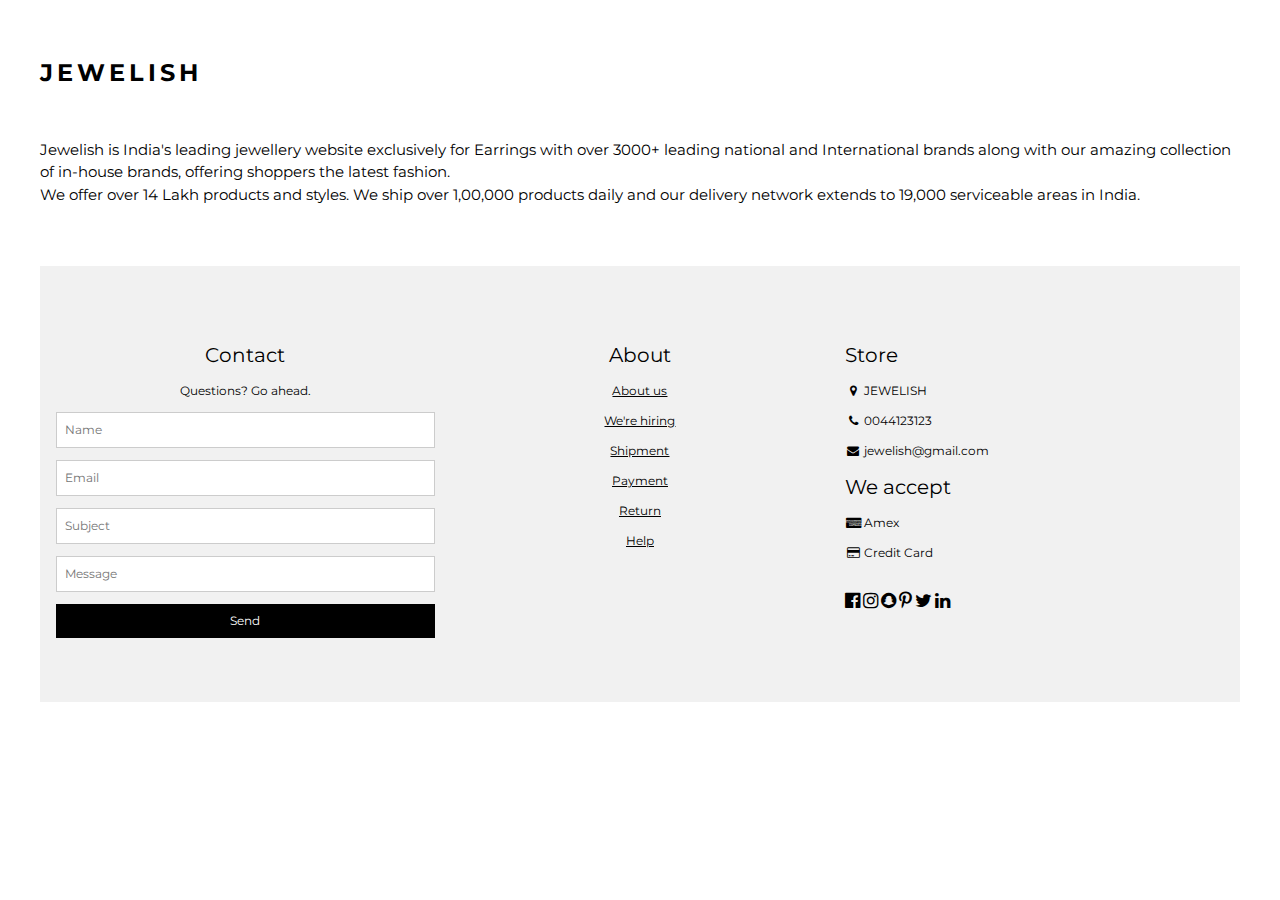
<file: about.html>
<!DOCTYPE html>
<html>
<title>About Us | Jewelish</title>
<link rel="icon" type="image/png" href="https://upload.wikimedia.org/wikipedia/commons/thumb/1/1d/Moon_Letter_J.svg/1024px-Moon_Letter_J.svg.png">
<meta charset="UTF-8">
<link rel="stylesheet" href="jewelish1.css">
<link rel="stylesheet" href="https://fonts.googleapis.com/css?family=Roboto">
<link rel="stylesheet" href="https://fonts.googleapis.com/css?family=Montserrat">
<link rel="stylesheet" href="https://cdnjs.cloudflare.com/ajax/libs/font-awesome/4.7.0/css/font-awesome.min.css">
<style>
.w3-sidebar a {font-family: "Roboto", sans-serif}
body,h1,h2,h3,h4,h5,h6,.w3-wide {font-family: "Montserrat", sans-serif;}
</style>
<body class="w3-content" style="max-width:1200px">
<br><br>
<!-- !PAGE CONTENT! -->
   <h3 class="w3-wide"><b>JEWELISH</b></h3>
   <br>
   <p>Jewelish is India's leading jewellery website exclusively for Earrings with over 3000+ 
  leading national and International brands along with our amazing collection of in-house brands, offering shoppers the latest fashion.
  <br>
  We offer over 14 Lakh products and styles. We ship over 1,00,000 products daily and our delivery network extends to 19,000 serviceable areas in India.
  <br><br><br>
  <!-- Footer -->
  <footer class="w3-padding-64 w3-light-grey w3-small w3-center" id="footer">
    <div class="w3-row-padding">
      <div class="w3-col s4">
        <h4>Contact</h4>
        <p>Questions? Go ahead.</p>
        <form action="last.html" target="_blank">
          <p><input class="w3-input w3-border" type="text" placeholder="Name" name="Name" required></p>
          <p><input class="w3-input w3-border" type="text" placeholder="Email" name="Email" required></p>
          <p><input class="w3-input w3-border" type="text" placeholder="Subject" name="Subject" required></p>
          <p><input class="w3-input w3-border" type="text" placeholder="Message" name="Message" required></p>
          <button type="submit" class="w3-button w3-block w3-black">Send</button>
        </form>
      </div>

      <div class="w3-col s4">
        <h4>About</h4>
        <p><a href="about.html">About us</a></p>
        <p><a href="hire.html">We're hiring</a></p>
        <p><a href="ship.html">Shipment</a></p>
        <p><a href="pay.html">Payment</a></p>
        <p><a href="ret.html">Return</a></p>
        <p><a href="help.html">Help</a></p>
      </div>

      <div class="w3-col s4 w3-justify">
        <h4>Store</h4>
        <p><i class="fa fa-fw fa-map-marker"></i> JEWELISH</p>
        <p><i class="fa fa-fw fa-phone"></i> 0044123123</p>
        <p><i class="fa fa-fw fa-envelope"></i> jewelish@gmail.com</p>
        <h4>We accept</h4>
        <p><i class="fa fa-fw fa-cc-amex"></i> Amex</p>
        <p><i class="fa fa-fw fa-credit-card"></i> Credit Card</p>
        <br>
        <i class="fa fa-facebook-official w3-hover-opacity w3-large"></i>
        <i class="fa fa-instagram w3-hover-opacity w3-large"></i>
        <i class="fa fa-snapchat w3-hover-opacity w3-large"></i>
        <i class="fa fa-pinterest-p w3-hover-opacity w3-large"></i>
        <i class="fa fa-twitter w3-hover-opacity w3-large"></i>
        <i class="fa fa-linkedin w3-hover-opacity w3-large"></i>
      </div>
    </div>
  </footer>



  <!-- End page content -->
</div>

<!-- Newsletter Modal -->
<div id="newsletter" class="w3-modal">
  <div class="w3-modal-content w3-animate-zoom" style="padding:32px">
    <div class="w3-container w3-white w3-center">
      <i onclick="document.getElementById('newsletter').style.display='none'" class="fa fa-remove w3-right w3-button w3-transparent w3-xxlarge"></i>
      <h2 class="w3-wide">NEWSLETTER</h2>
      <p>Join our mailing list to receive updates on new arrivals and special offers.</p>
      <p><input class="w3-input w3-border" type="text" placeholder="Enter e-mail"></p>
      <button type="button" class="w3-button w3-padding-large w3-red w3-margin-bottom" onclick="document.getElementById('newsletter').style.display='none'">Subscribe</button>
    </div>
  </div>
</div>
</body>
</html>
</file>
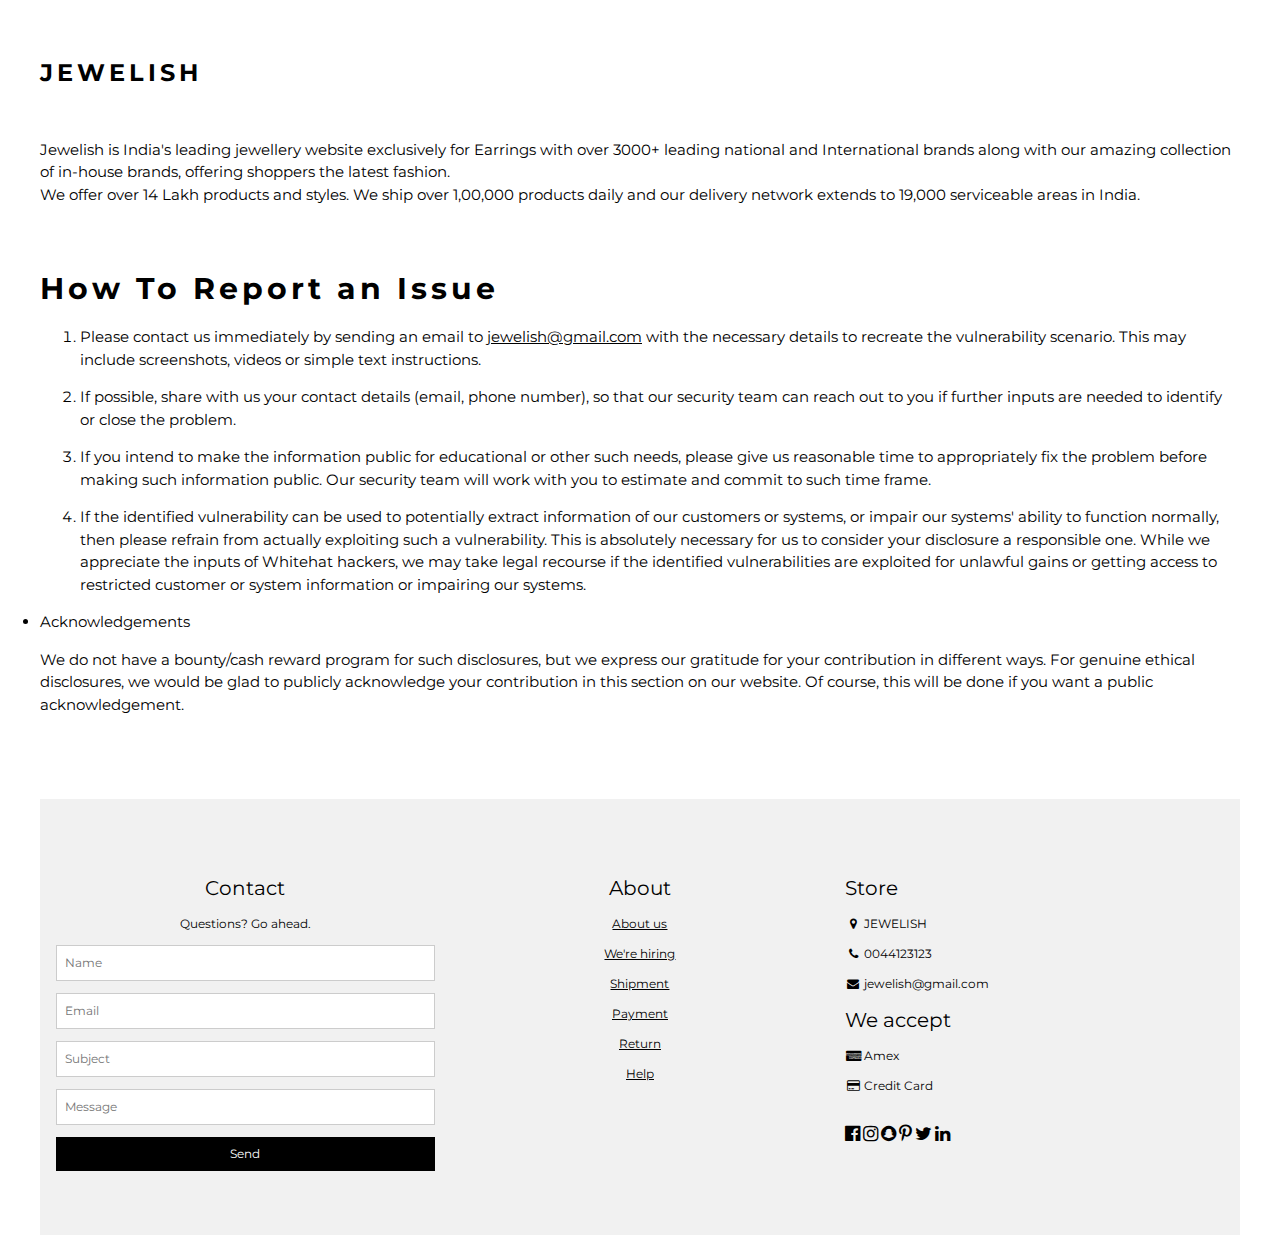
<file: help.html>
<!DOCTYPE html>
<html>
<title>Help | Jewelish</title>
<link rel="icon" type="image/png" href="https://upload.wikimedia.org/wikipedia/commons/thumb/1/1d/Moon_Letter_J.svg/1024px-Moon_Letter_J.svg.png">
<meta charset="UTF-8">
<link rel="stylesheet" href="jewelish1.css">
<link rel="stylesheet" href="https://fonts.googleapis.com/css?family=Roboto">
<link rel="stylesheet" href="https://fonts.googleapis.com/css?family=Montserrat">
<link rel="stylesheet" href="https://cdnjs.cloudflare.com/ajax/libs/font-awesome/4.7.0/css/font-awesome.min.css">
<style>
.w3-sidebar a {font-family: "Roboto", sans-serif}
body,h1,h2,h3,h4,h5,h6,.w3-wide {font-family: "Montserrat", sans-serif;}
</style>
<body class="w3-content" style="max-width:1200px">
<br><br>
<!-- !PAGE CONTENT! -->
   <h3 class="w3-wide"><b>JEWELISH</b></h3>
   <br>
   <p>Jewelish is India's leading jewellery website exclusively for Earrings with over 3000+ 
  leading national and International brands along with our amazing collection of in-house brands, offering shoppers the latest fashion.
  <br>
  We offer over 14 Lakh products and styles. We ship over 1,00,000 products daily and our delivery network extends to 19,000 serviceable areas in India.
  <br><br><br>
  <h2 class="w3-wide"><b>How To Report an Issue</b></h2>
  <ol><li><p>Please contact us immediately by sending an email to <a href="mailto:jewelish@gmail.com">jewelish@gmail.com</a> with the necessary details to recreate the vulnerability scenario. This may include screenshots, videos or simple text instructions.</p></li><li><p>If possible, share with us your contact details (email, phone number), so that our security team can reach out to you if further inputs are needed to identify or close the problem.</p></li><li><p>If you intend to make the information public for educational or other such needs, please give us reasonable time to appropriately fix the problem before making such information public. Our security team will work with you to estimate and commit to such time frame.</p></li><li><p>If the identified vulnerability can be used to potentially extract information of our customers or systems, or impair our systems&#39; ability to function normally, then please refrain from actually exploiting such a vulnerability. This is absolutely necessary for us to consider your disclosure a responsible one. While we appreciate the inputs of Whitehat hackers, we may take legal recourse if the identified vulnerabilities are exploited for unlawful gains or getting access to restricted customer or system information or impairing our systems.</p></li></ol></div></li><li><a class="title">Acknowledgements</a><div class="desc"><p>We do not have a bounty/cash reward program for such disclosures, but we express our gratitude for your contribution in different ways. For genuine ethical disclosures, we would be glad to publicly acknowledge your contribution in this section on our website. Of course, this will be done if you want a public acknowledgement.</p></div></li>
<br><br><br>
  <!-- Footer -->
  <footer class="w3-padding-64 w3-light-grey w3-small w3-center" id="footer">
    <div class="w3-row-padding">
      <div class="w3-col s4">
        <h4>Contact</h4>
        <p>Questions? Go ahead.</p>
        <form action="last.html" target="_blank">
          <p><input class="w3-input w3-border" type="text" placeholder="Name" name="Name" required></p>
          <p><input class="w3-input w3-border" type="text" placeholder="Email" name="Email" required></p>
          <p><input class="w3-input w3-border" type="text" placeholder="Subject" name="Subject" required></p>
          <p><input class="w3-input w3-border" type="text" placeholder="Message" name="Message" required></p>
          <button type="submit" class="w3-button w3-block w3-black">Send</button>
        </form>
      </div>

      <div class="w3-col s4">
        <h4>About</h4>
        <p><a href="about.html">About us</a></p>
        <p><a href="hire.html">We're hiring</a></p>
        <p><a href="ship.html">Shipment</a></p>
        <p><a href="pay.html">Payment</a></p>
        <p><a href="ret.html">Return</a></p>
        <p><a href="help.html">Help</a></p>
      </div>

      <div class="w3-col s4 w3-justify">
        <h4>Store</h4>
        <p><i class="fa fa-fw fa-map-marker"></i> JEWELISH</p>
        <p><i class="fa fa-fw fa-phone"></i> 0044123123</p>
        <p><i class="fa fa-fw fa-envelope"></i> jewelish@gmail.com</p>
        <h4>We accept</h4>
        <p><i class="fa fa-fw fa-cc-amex"></i> Amex</p>
        <p><i class="fa fa-fw fa-credit-card"></i> Credit Card</p>
        <br>
        <i class="fa fa-facebook-official w3-hover-opacity w3-large"></i>
        <i class="fa fa-instagram w3-hover-opacity w3-large"></i>
        <i class="fa fa-snapchat w3-hover-opacity w3-large"></i>
        <i class="fa fa-pinterest-p w3-hover-opacity w3-large"></i>
        <i class="fa fa-twitter w3-hover-opacity w3-large"></i>
        <i class="fa fa-linkedin w3-hover-opacity w3-large"></i>
      </div>
    </div>
  </footer>



  <!-- End page content -->
</div>

<!-- Newsletter Modal -->
<div id="newsletter" class="w3-modal">
  <div class="w3-modal-content w3-animate-zoom" style="padding:32px">
    <div class="w3-container w3-white w3-center">
      <i onclick="document.getElementById('newsletter').style.display='none'" class="fa fa-remove w3-right w3-button w3-transparent w3-xxlarge"></i>
      <h2 class="w3-wide">NEWSLETTER</h2>
      <p>Join our mailing list to receive updates on new arrivals and special offers.</p>
      <p><input class="w3-input w3-border" type="text" placeholder="Enter e-mail"></p>
      <button type="button" class="w3-button w3-padding-large w3-red w3-margin-bottom" onclick="document.getElementById('newsletter').style.display='none'">Subscribe</button>
    </div>
  </div>
</div>

<script>
// Accordion 
function myAccFunc() {
  var x = document.getElementById("demoAcc");
  if (x.className.indexOf("w3-show") == -1) {
    x.className += " w3-show";
  } else {
    x.className = x.className.replace(" w3-show", "");
  }
}

// Click on the "Jeans" link on page load to open the accordion for demo purposes
document.getElementById("myBtn").click();


// Open and close sidebar
function w3_open() {
  document.getElementById("mySidebar").style.display = "block";
  document.getElementById("myOverlay").style.display = "block";
}
 
function w3_close() {
  document.getElementById("mySidebar").style.display = "none";
  document.getElementById("myOverlay").style.display = "none";
}
</script>

</body>
</html>
</file>
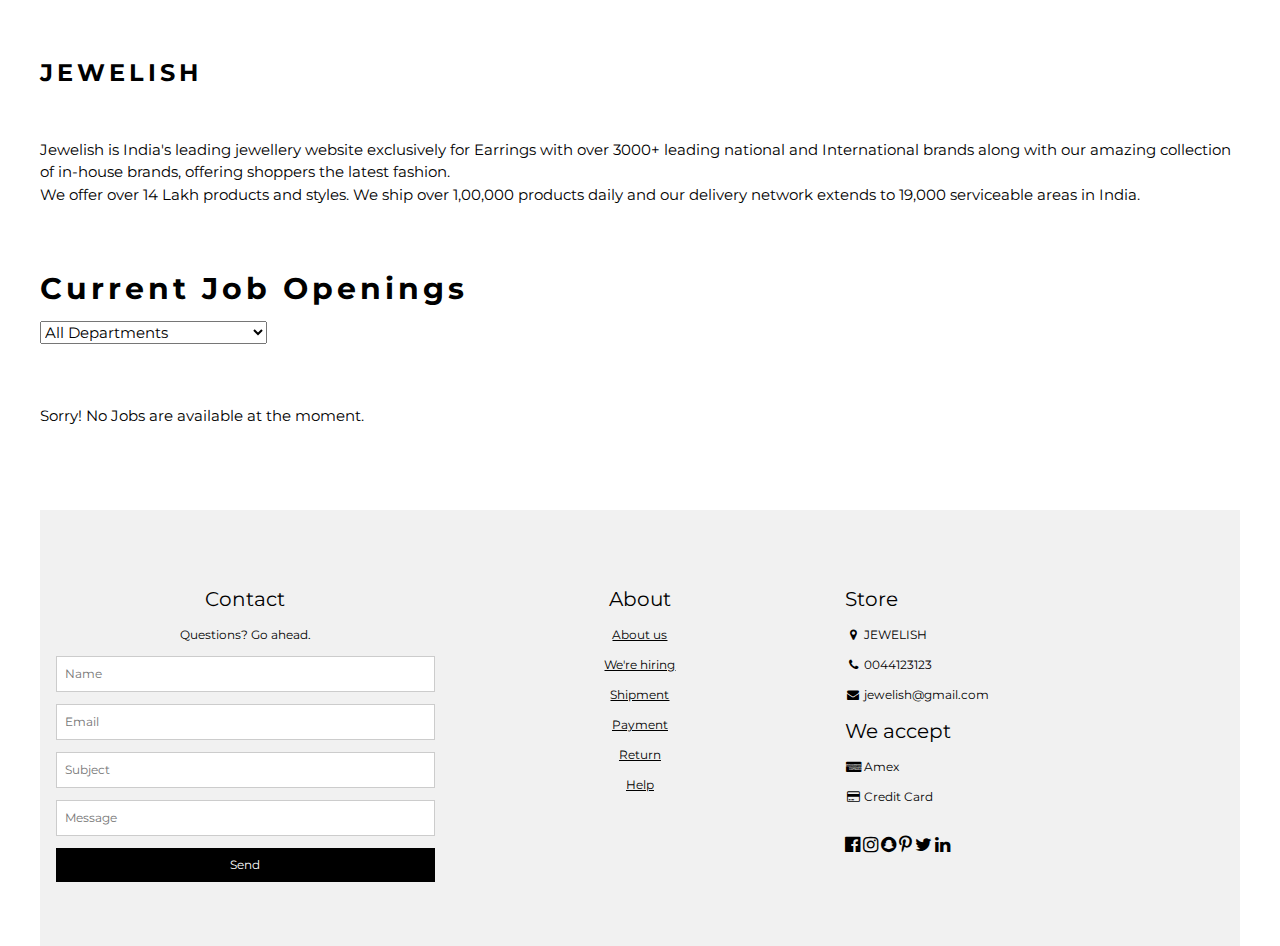
<file: hire.html>
<!DOCTYPE html>
<html>
<title>We're Hiring | Jewelish</title>
<link rel="icon" type="image/png" href="https://upload.wikimedia.org/wikipedia/commons/thumb/1/1d/Moon_Letter_J.svg/1024px-Moon_Letter_J.svg.png">
<meta charset="UTF-8">
<link rel="stylesheet" href="jewelish1.css">
<link rel="stylesheet" href="https://fonts.googleapis.com/css?family=Roboto">
<link rel="stylesheet" href="https://fonts.googleapis.com/css?family=Montserrat">
<link rel="stylesheet" href="https://cdnjs.cloudflare.com/ajax/libs/font-awesome/4.7.0/css/font-awesome.min.css">
<style>
.w3-sidebar a {font-family: "Roboto", sans-serif}
body,h1,h2,h3,h4,h5,h6,.w3-wide {font-family: "Montserrat", sans-serif;}
</style>
<body class="w3-content" style="max-width:1200px">
<br><br>
<!-- !PAGE CONTENT! -->
   <h3 class="w3-wide"><b>JEWELISH</b></h3>
   <br>
   <p>Jewelish is India's leading jewellery website exclusively for Earrings with over 3000+ 
  leading national and International brands along with our amazing collection of in-house brands, offering shoppers the latest fashion.
  <br>
  We offer over 14 Lakh products and styles. We ship over 1,00,000 products daily and our delivery network extends to 19,000 serviceable areas in India.
  <br><br><br>
<h2 class="w3-wide"><b>Current Job Openings</b></h2>
  <select name="departments-select" id="departments-select">
      <option value="">All Departments</option>
      

<option value="same">
  Contact Center
</option>



<option value="same">
  Customer Experience
</option>



<option value="same">
  Non-Tech
</option>


<option value="same">
  &#160;&#160;Business Finance
</option>



<option value="same">
  &#160;&#160;Group Finance
</option>



<option value="same">
  &#160;&#160;Revenue &amp; Creative
</option>



<option value="same">
  &#160;&#160;Jewelish Fashion Brands
</option>



<option value="same">
  &#160;&#160;Planning &amp; Ops
</option>



<option value="same">
  &#160;&#160;Category
</option>



<option value="4034046002">
  &#160;&#160;Catalog
</option>




<option value="same">
  Supply Chain Management
</option>



<option value="same">
  Tech
</option>


<option value="same">
  &#160;&#160;Technology
</option>



<option value="same">
  &#160;&#160;Product Management
</option>



<option value="same">
  &#160;&#160;Information Technology
</option>
    </select>
    <br><br><br>
<p id="nojobs">Sorry! No Jobs are available at the moment.</p>
<br><br><br>
  <!-- Footer -->
  <footer class="w3-padding-64 w3-light-grey w3-small w3-center" id="footer">
    <div class="w3-row-padding">
      <div class="w3-col s4">
        <h4>Contact</h4>
        <p>Questions? Go ahead.</p>
        <form action="last.html" target="_blank">
          <p><input class="w3-input w3-border" type="text" placeholder="Name" name="Name" required></p>
          <p><input class="w3-input w3-border" type="text" placeholder="Email" name="Email" required></p>
          <p><input class="w3-input w3-border" type="text" placeholder="Subject" name="Subject" required></p>
          <p><input class="w3-input w3-border" type="text" placeholder="Message" name="Message" required></p>
          <button type="submit" class="w3-button w3-block w3-black">Send</button>
        </form>
      </div>

      <div class="w3-col s4">
        <h4>About</h4>
        <p><a href="about.html">About us</a></p>
        <p><a href="hire.html">We're hiring</a></p>
        <p><a href="ship.html">Shipment</a></p>
        <p><a href="pay.html">Payment</a></p>
        <p><a href="ret.html">Return</a></p>
        <p><a href="help.html">Help</a></p>
      </div>

      <div class="w3-col s4 w3-justify">
        <h4>Store</h4>
        <p><i class="fa fa-fw fa-map-marker"></i> JEWELISH</p>
        <p><i class="fa fa-fw fa-phone"></i> 0044123123</p>
        <p><i class="fa fa-fw fa-envelope"></i> jewelish@gmail.com</p>
        <h4>We accept</h4>
        <p><i class="fa fa-fw fa-cc-amex"></i> Amex</p>
        <p><i class="fa fa-fw fa-credit-card"></i> Credit Card</p>
        <br>
        <i class="fa fa-facebook-official w3-hover-opacity w3-large"></i>
        <i class="fa fa-instagram w3-hover-opacity w3-large"></i>
        <i class="fa fa-snapchat w3-hover-opacity w3-large"></i>
        <i class="fa fa-pinterest-p w3-hover-opacity w3-large"></i>
        <i class="fa fa-twitter w3-hover-opacity w3-large"></i>
        <i class="fa fa-linkedin w3-hover-opacity w3-large"></i>
      </div>
    </div>
  </footer>



  <!-- End page content -->
</div>

<!-- Newsletter Modal -->
<div id="newsletter" class="w3-modal">
  <div class="w3-modal-content w3-animate-zoom" style="padding:32px">
    <div class="w3-container w3-white w3-center">
      <i onclick="document.getElementById('nojob').style.display='none'" class="fa fa-remove w3-right w3-button w3-transparent w3-xxlarge"></i>
      <h2 class="w3-wide">JOB OPPORTUNITIES</h2>
      <p>Sorry! No Jobs are availabe at the moment.</p>
    </div>
  </div>
</div>

<script>
// Accordion 
function myAccFunc() {
  var x = document.getElementById("demoAcc");
  if (x.className.indexOf("w3-show") == -1) {
    x.className += " w3-show";
  } else {
    x.className = x.className.replace(" w3-show", "");
  }
}

// Click on the "Jeans" link on page load to open the accordion for demo purposes
document.getElementById("myBtn").click();


// Open and close sidebar
function w3_open() {
  document.getElementById("mySidebar").style.display = "block";
  document.getElementById("myOverlay").style.display = "block";
}
 
function w3_close() {
  document.getElementById("mySidebar").style.display = "none";
  document.getElementById("myOverlay").style.display = "none";
}
</script>

</body>
</html>
</file>
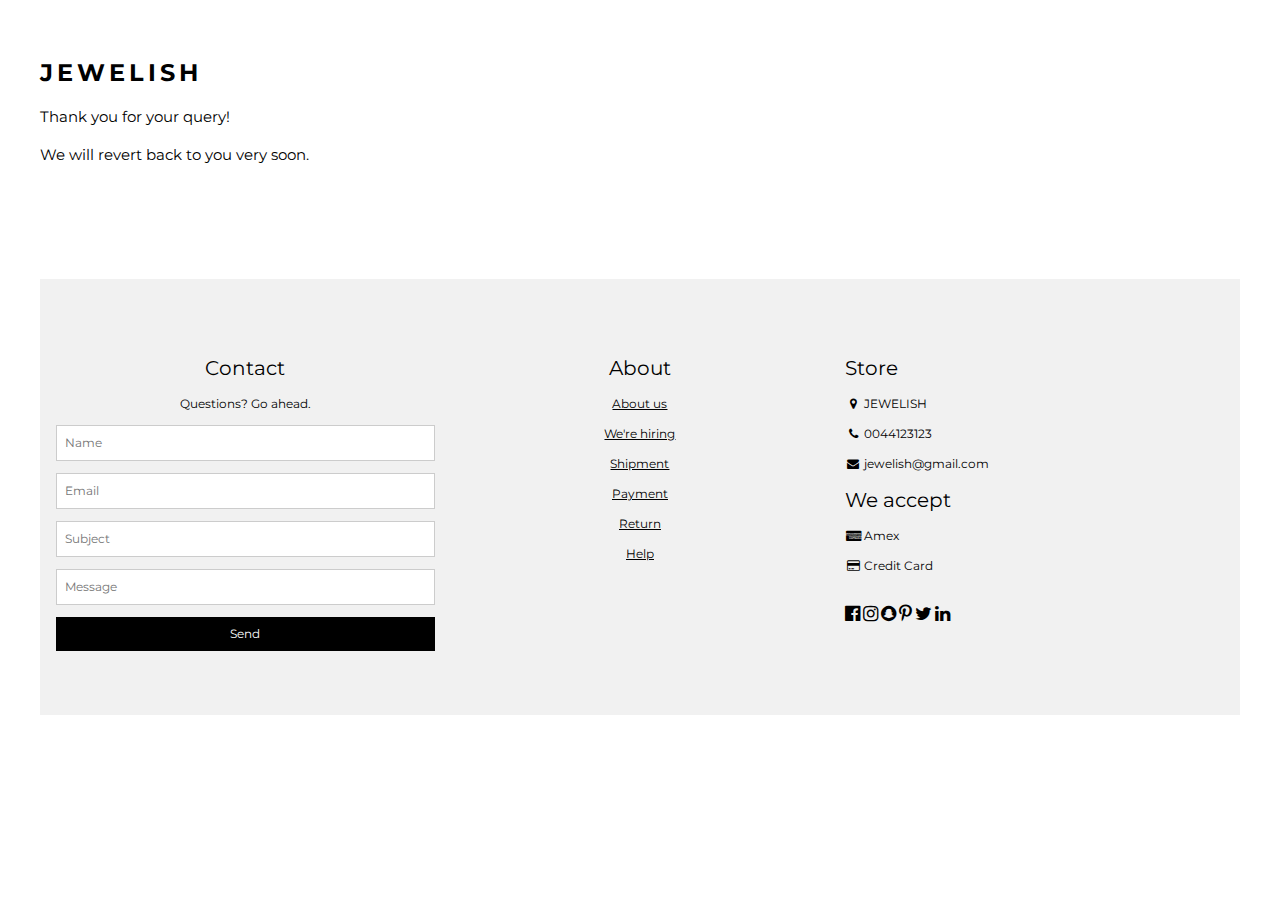
<file: last.html>
<!DOCTYPE html>
<html>
<title>Contact | Jewelish</title>
<link rel="icon" type="image/png" href="https://upload.wikimedia.org/wikipedia/commons/thumb/1/1d/Moon_Letter_J.svg/1024px-Moon_Letter_J.svg.png">
<meta charset="UTF-8">
<link rel="stylesheet" href="jewelish1.css">
<link rel="stylesheet" href="https://fonts.googleapis.com/css?family=Roboto">
<link rel="stylesheet" href="https://fonts.googleapis.com/css?family=Montserrat">
<link rel="stylesheet" href="https://cdnjs.cloudflare.com/ajax/libs/font-awesome/4.7.0/css/font-awesome.min.css">
<style>
.w3-sidebar a {font-family: "Roboto", sans-serif}
body,h1,h2,h3,h4,h5,h6,.w3-wide {font-family: "Montserrat", sans-serif;}
</style>
<body class="w3-content" style="max-width:1200px">
<br><br>
<!-- !PAGE CONTENT! -->
   <h3 class="w3-wide"><b>JEWELISH</b></h3>
   <p>Thank you for your query!</p>
  We will revert back to you very soon.
  <br><br><br>  <br><br><br>
  <!-- Footer -->
  <footer class="w3-padding-64 w3-light-grey w3-small w3-center" id="footer">
    <div class="w3-row-padding">
      <div class="w3-col s4">
        <h4>Contact</h4>
        <p>Questions? Go ahead.</p>
        <form action="last.html" target="_blank">
          <p><input class="w3-input w3-border" type="text" placeholder="Name" name="Name" required></p>
          <p><input class="w3-input w3-border" type="text" placeholder="Email" name="Email" required></p>
          <p><input class="w3-input w3-border" type="text" placeholder="Subject" name="Subject" required></p>
          <p><input class="w3-input w3-border" type="text" placeholder="Message" name="Message" required></p>
          <button type="submit" class="w3-button w3-block w3-black">Send</button>
        </form>
      </div>

      <div class="w3-col s4">
        <h4>About</h4>
        <p><a href="about.html">About us</a></p>
        <p><a href="hire.html">We're hiring</a></p>
        <p><a href="ship.html">Shipment</a></p>
        <p><a href="pay.html">Payment</a></p>
        <p><a href="ret.html">Return</a></p>
        <p><a href="help.html">Help</a></p>
      </div>

      <div class="w3-col s4 w3-justify">
        <h4>Store</h4>
        <p><i class="fa fa-fw fa-map-marker"></i> JEWELISH</p>
        <p><i class="fa fa-fw fa-phone"></i> 0044123123</p>
        <p><i class="fa fa-fw fa-envelope"></i> jewelish@gmail.com</p>
        <h4>We accept</h4>
        <p><i class="fa fa-fw fa-cc-amex"></i> Amex</p>
        <p><i class="fa fa-fw fa-credit-card"></i> Credit Card</p>
        <br>
        <i class="fa fa-facebook-official w3-hover-opacity w3-large"></i>
        <i class="fa fa-instagram w3-hover-opacity w3-large"></i>
        <i class="fa fa-snapchat w3-hover-opacity w3-large"></i>
        <i class="fa fa-pinterest-p w3-hover-opacity w3-large"></i>
        <i class="fa fa-twitter w3-hover-opacity w3-large"></i>
        <i class="fa fa-linkedin w3-hover-opacity w3-large"></i>
      </div>
    </div>
  </footer>



  <!-- End page content -->
</div>

<!-- Newsletter Modal -->
<div id="newsletter" class="w3-modal">
  <div class="w3-modal-content w3-animate-zoom" style="padding:32px">
    <div class="w3-container w3-white w3-center">
      <i onclick="document.getElementById('newsletter').style.display='none'" class="fa fa-remove w3-right w3-button w3-transparent w3-xxlarge"></i>
      <h2 class="w3-wide">NEWSLETTER</h2>
      <p>Join our mailing list to receive updates on new arrivals and special offers.</p>
      <p><input class="w3-input w3-border" type="text" placeholder="Enter e-mail"></p>
      <button type="button" class="w3-button w3-padding-large w3-red w3-margin-bottom" onclick="document.getElementById('newsletter').style.display='none'">Subscribe</button>
    </div>
  </div>
</div>


</body>
</html>
</file>
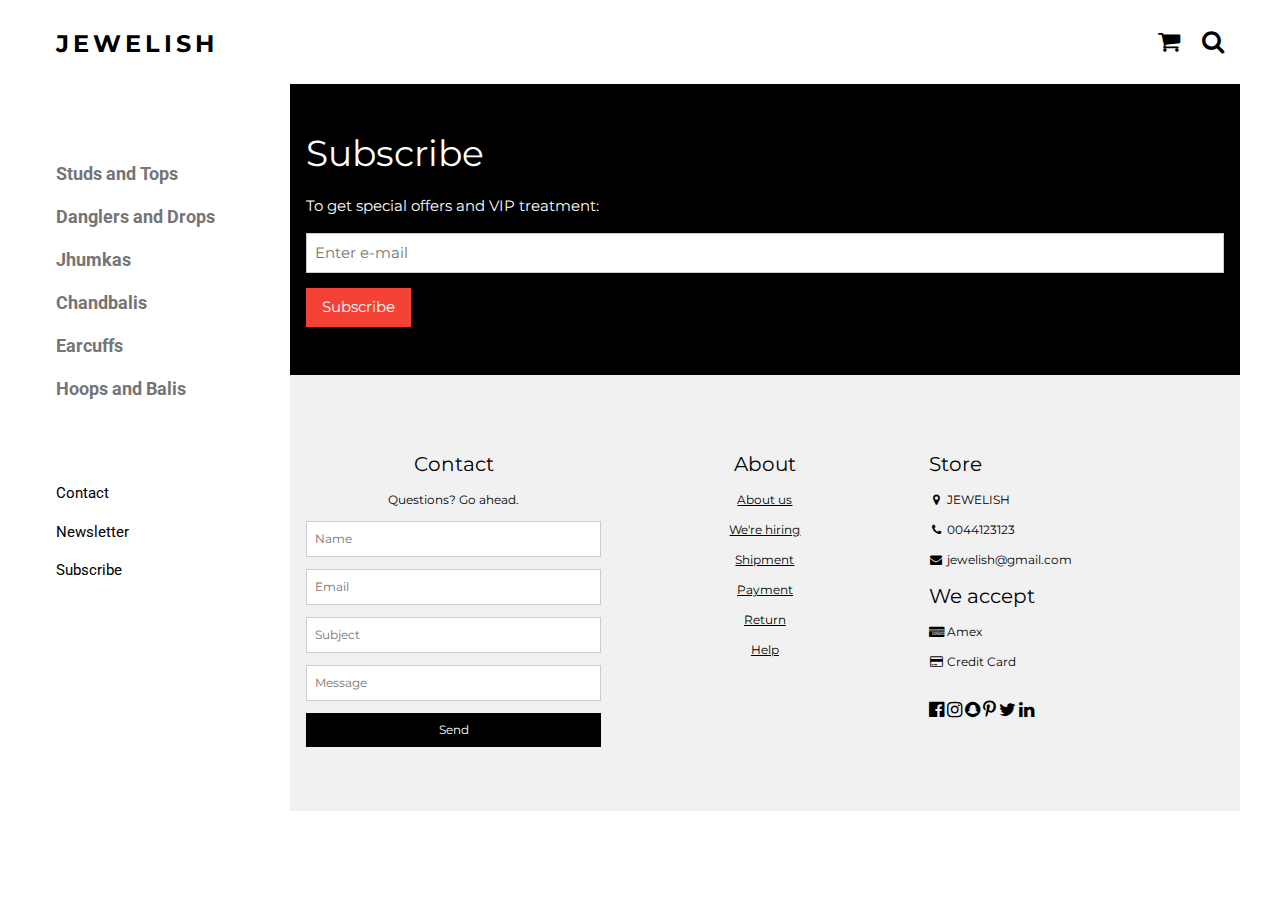
<file: open.html>
<!DOCTYPE html>
<html>
<title>Jewelish</title>
<link rel="icon" type="image/png" href="https://upload.wikimedia.org/wikipedia/commons/thumb/1/1d/Moon_Letter_J.svg/1024px-Moon_Letter_J.svg.png">
<meta charset="UTF-8">
<link rel="stylesheet" href="jewelish1.css">
<link rel="stylesheet" href="https://fonts.googleapis.com/css?family=Roboto">
<link rel="stylesheet" href="https://fonts.googleapis.com/css?family=Montserrat">
<link rel="stylesheet" href="https://cdnjs.cloudflare.com/ajax/libs/font-awesome/4.7.0/css/font-awesome.min.css">
<style>
.w3-sidebar a {font-family: "Roboto", sans-serif}
body,h1,h2,h3,h4,h5,h6,.w3-wide {font-family: "Montserrat", sans-serif;}
</style>
<body class="w3-content" style="max-width:1200px">

<!-- Sidebar/menu -->
<nav class="w3-sidebar w3-bar-block w3-white w3-collapse w3-top" style="z-index:3;width:250px" id="mySidebar">
  <div class="w3-container w3-display-container w3-padding-16">
    <i onclick="w3_close()" class="fa fa-remove w3-hide-large w3-button w3-display-topright"></i>
    <h3 class="w3-wide"><b>JEWELISH</b></h3>
  </div>
  <div class="w3-padding-64 w3-large w3-text-grey" style="font-weight:bold">
    <a href="studs.html" class="w3-bar-item w3-button">Studs and Tops</a>
    <a href="dang.html" class="w3-bar-item w3-button">Danglers and Drops</a>
    <a href="jhum.html" class="w3-bar-item w3-button">Jhumkas</a>
    <a href="cbs.html" class="w3-bar-item w3-button">Chandbalis</a>
    <a href="ear.html" class="w3-bar-item w3-button">Earcuffs</a>
    <a href="hoop.html" class="w3-bar-item w3-button">Hoops and Balis</a>
  </div>
  <a href="#footer" class="w3-bar-item w3-button w3-padding">Contact</a> 
  <a href="javascript:void(0)" class="w3-bar-item w3-button w3-padding" onclick="document.getElementById('newsletter').style.display='block'">Newsletter</a> 
  <a href="#sub"  class="w3-bar-item w3-button w3-padding">Subscribe</a>
</nav>

<!-- !PAGE CONTENT! -->
<div class="w3-main" style="margin-left:250px">
  
  <!-- Top header -->
  <header class="w3-container w3-xlarge">
    <p class="w3-left"></p>
    <p class="w3-right">
      <i class="fa fa-shopping-cart w3-margin-right"></i>
      <i class="fa fa-search"></i>
    </p>
  </header>

  
  <!-- Subscribe section -->
  <div id="sub" class="w3-container w3-black w3-padding-32">
    <h1>Subscribe</h1>
    <p>To get special offers and VIP treatment:</p>
    <p><input class="w3-input w3-border" type="text" placeholder="Enter e-mail" style="width:100%"></p>
    <button type="button" class="w3-button w3-red w3-margin-bottom">Subscribe</button>
  </div>
  
  <!-- Footer -->
  <footer class="w3-padding-64 w3-light-grey w3-small w3-center" id="footer">
    <div class="w3-row-padding">
      <div class="w3-col s4">
        <h4>Contact</h4>
        <p>Questions? Go ahead.</p>
        <form action="/action_page.php" target="_blank">
          <p><input class="w3-input w3-border" type="text" placeholder="Name" name="Name" required></p>
          <p><input class="w3-input w3-border" type="text" placeholder="Email" name="Email" required></p>
          <p><input class="w3-input w3-border" type="text" placeholder="Subject" name="Subject" required></p>
          <p><input class="w3-input w3-border" type="text" placeholder="Message" name="Message" required></p>
          <button type="submit" class="w3-button w3-block w3-black">Send</button>
        </form>
      </div>

      <div class="w3-col s4">
        <h4>About</h4>
        <p><a href="about.html">About us</a></p>
        <p><a href="hire.html">We're hiring</a></p>
        <p><a href="ship.html">Shipment</a></p>
        <p><a href="pay.html">Payment</a></p>
        <p><a href="ret.html>">Return</a></p>
        <p><a href="help.html">Help</a></p>
      </div>

      <div class="w3-col s4 w3-justify">
        <h4>Store</h4>
        <p><i class="fa fa-fw fa-map-marker"></i> JEWELISH</p>
        <p><i class="fa fa-fw fa-phone"></i> 0044123123</p>
        <p><i class="fa fa-fw fa-envelope"></i> jewelish@gmail.com</p>
        <h4>We accept</h4>
        <p><i class="fa fa-fw fa-cc-amex"></i> Amex</p>
        <p><i class="fa fa-fw fa-credit-card"></i> Credit Card</p>
        <br>
        <i class="fa fa-facebook-official w3-hover-opacity w3-large"></i>
        <i class="fa fa-instagram w3-hover-opacity w3-large"></i>
        <i class="fa fa-snapchat w3-hover-opacity w3-large"></i>
        <i class="fa fa-pinterest-p w3-hover-opacity w3-large"></i>
        <i class="fa fa-twitter w3-hover-opacity w3-large"></i>
        <i class="fa fa-linkedin w3-hover-opacity w3-large"></i>
      </div>
    </div>
  </footer>



  <!-- End page content -->
</div>

<!-- Newsletter Modal -->
<div id="newsletter" class="w3-modal">
  <div class="w3-modal-content w3-animate-zoom" style="padding:32px">
    <div class="w3-container w3-white w3-center">
      <i onclick="document.getElementById('newsletter').style.display='none'" class="fa fa-remove w3-right w3-button w3-transparent w3-xxlarge"></i>
      <h2 class="w3-wide">NEWSLETTER</h2>
      <p>Join our mailing list to receive updates on new arrivals and special offers.</p>
      <p><input class="w3-input w3-border" type="text" placeholder="Enter e-mail"></p>
      <button type="button" class="w3-button w3-padding-large w3-red w3-margin-bottom" onclick="document.getElementById('newsletter').style.display='none'">Subscribe</button>
    </div>
  </div>
</div>

<script>
// Accordion 
function myAccFunc() {
  var x = document.getElementById("demoAcc");
  if (x.className.indexOf("w3-show") == -1) {
    x.className += " w3-show";
  } else {
    x.className = x.className.replace(" w3-show", "");
  }
}

// Click on the "Jeans" link on page load to open the accordion for demo purposes
document.getElementById("myBtn").click();


// Open and close sidebar
function w3_open() {
  document.getElementById("mySidebar").style.display = "block";
  document.getElementById("myOverlay").style.display = "block";
}
 
function w3_close() {
  document.getElementById("mySidebar").style.display = "none";
  document.getElementById("myOverlay").style.display = "none";
}
</script>

</body>
</html>
</file>
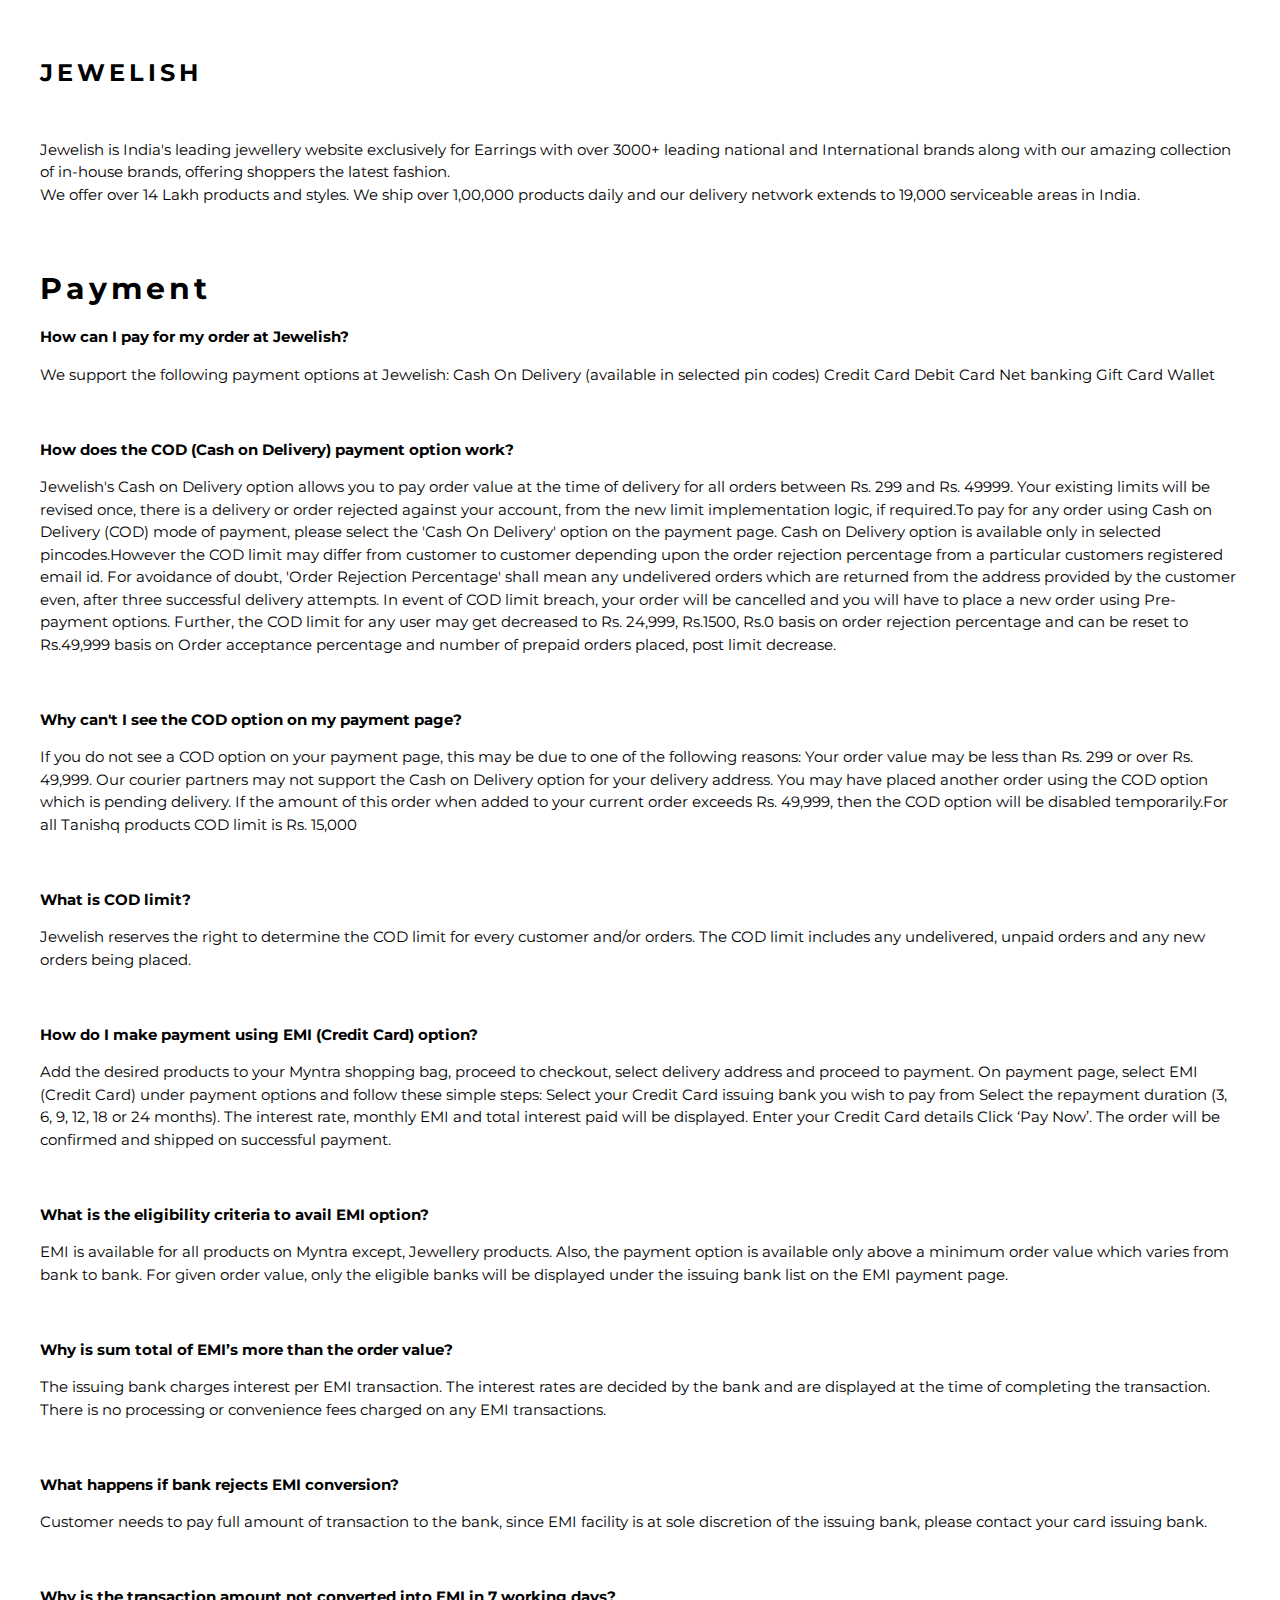
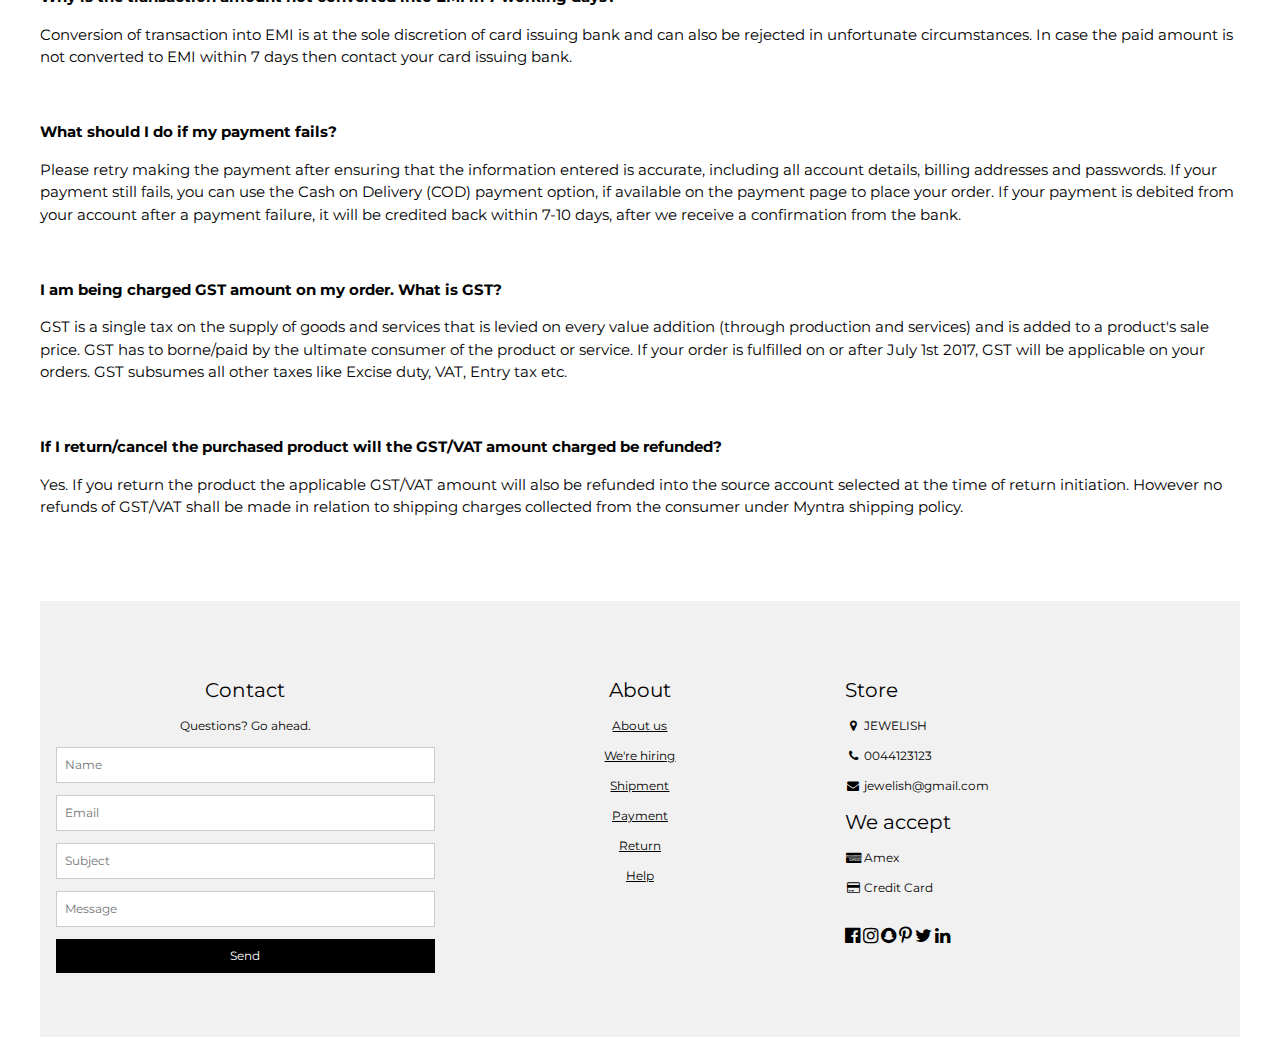
<file: pay.html>
<!DOCTYPE html>
<html>
<title>Payment | Jewelish</title>
<link rel="icon" type="image/png" href="https://upload.wikimedia.org/wikipedia/commons/thumb/1/1d/Moon_Letter_J.svg/1024px-Moon_Letter_J.svg.png">
<meta charset="UTF-8">
<link rel="stylesheet" href="jewelish1.css">
<link rel="stylesheet" href="https://fonts.googleapis.com/css?family=Roboto">
<link rel="stylesheet" href="https://fonts.googleapis.com/css?family=Montserrat">
<link rel="stylesheet" href="https://cdnjs.cloudflare.com/ajax/libs/font-awesome/4.7.0/css/font-awesome.min.css">
<style>
.w3-sidebar a {font-family: "Roboto", sans-serif}
body,h1,h2,h3,h4,h5,h6,.w3-wide {font-family: "Montserrat", sans-serif;}
</style>
<body class="w3-content" style="max-width:1200px">
<br><br>
<!-- !PAGE CONTENT! -->
   <h3 class="w3-wide"><b>JEWELISH</b></h3>
   <br>
   <p>Jewelish is India's leading jewellery website exclusively for Earrings with over 3000+ 
  leading national and International brands along with our amazing collection of in-house brands, offering shoppers the latest fashion.
  <br>
  We offer over 14 Lakh products and styles. We ship over 1,00,000 products daily and our delivery network extends to 19,000 serviceable areas in India.
  <br><br><br>
   <h2 class="w3-wide"><b>Payment</b></h2>
  <p><b> How can I pay for my order at Jewelish?</b></p>

<p>We support the following payment options at Jewelish:

Cash On Delivery (available in selected pin codes)
Credit Card
Debit Card
Net banking
Gift Card
Wallet</p></p><br>
<p><b>How does the COD (Cash on Delivery) payment option work?</b></p>

<p>Jewelish's Cash on Delivery option allows you to pay order value at the time of delivery for all orders between Rs. 299 and Rs. 49999. Your existing limits will be revised once, there is a delivery or order rejected against your account, from the new limit implementation logic, if required.To pay for any order using Cash on Delivery (COD) mode of payment, please select the 'Cash On Delivery' option on the payment page. Cash on Delivery option is available only in selected pincodes.However the COD limit may differ from customer to customer depending upon the order rejection percentage from a particular customers registered email id. For avoidance of doubt, 'Order Rejection Percentage' shall mean any undelivered orders which are returned from the address provided by the customer even, after three successful delivery attempts. In event of COD limit breach, your order will be cancelled and you will have to place a new order using Pre-payment options.

Further, the COD limit for any user may get decreased to Rs. 24,999, Rs.1500, Rs.0 basis on order rejection percentage and can be reset to Rs.49,999 basis on Order acceptance percentage and number of prepaid orders placed, post limit decrease.</p><br>

<p><b>Why can't I see the COD option on my payment page?</b></p>

<p>If you do not see a COD option on your payment page, this may be due to one of the following reasons:

Your order value may be less than Rs. 299 or over Rs. 49,999.
Our courier partners may not support the Cash on Delivery option for your delivery address.
You may have placed another order using the COD option which is pending delivery. If the amount of this order when added to your current order exceeds Rs. 49,999, then the COD option will be disabled temporarily.For all Tanishq products COD limit is Rs. 15,000</p><br>
<p><b>What is COD limit?</b></p>

<p>Jewelish reserves the right to determine the COD limit for every customer and/or orders. The COD limit includes any undelivered, unpaid orders and any new orders being placed.</p><br>

<p><b>How do I make payment using EMI (Credit Card) option?</b></p>

<p>Add the desired products to your Myntra shopping bag, proceed to checkout, select delivery address and proceed to payment. On payment page, select EMI (Credit Card) under payment options and follow these simple steps:

Select your Credit Card issuing bank you wish to pay from
Select the repayment duration (3, 6, 9, 12, 18 or 24 months). The interest rate, monthly EMI and total interest paid will be displayed.
Enter your Credit Card details
Click ‘Pay Now’.

The order will be confirmed and shipped on successful payment.</p><br>

<p><b>What is the eligibility criteria to avail EMI option?</b></p>

<p>EMI is available for all products on Myntra except, Jewellery products. Also, the payment option is available only above a minimum order value which varies from bank to bank. For given order value, only the eligible banks will be displayed under the issuing bank list on the EMI payment page.</p><br>

<p><b>Why is sum total of EMI’s more than the order value?</b></p>

<p>The issuing bank charges interest per EMI transaction. The interest rates are decided by the bank and are displayed at the time of completing the transaction. There is no processing or convenience fees charged on any EMI transactions.</p><br>

<p><b>What happens if bank rejects EMI conversion?</b></p>

<p>Customer needs to pay full amount of transaction to the bank, since EMI facility is at sole discretion of the issuing bank, please contact your card issuing bank.</p><br>

<p><b>Why is the transaction amount not converted into EMI in 7 working days?</b></p>

<p>Conversion of transaction into EMI is at the sole discretion of card issuing bank and can also be rejected in unfortunate circumstances. In case the paid amount is not converted to EMI within 7 days then contact your card issuing bank.</p><br>

<p><b>What should I do if my payment fails?</b></p>

<p>Please retry making the payment after ensuring that the information entered is accurate, including all account details, billing addresses and passwords. If your payment still fails, you can use the Cash on Delivery (COD) payment option, if available on the payment page to place your order. If your payment is debited from your account after a payment failure, it will be credited back within 7-10 days, after we receive a confirmation from the bank.</p><br>

<p><b>I am being charged GST amount on my order. What is GST?</b></p>

<p>GST is a single tax on the supply of goods and services that is levied on every value addition (through production and services) and is added to a product's sale price. GST has to borne/paid by the ultimate consumer of the product or service. If your order is fulfilled on or after July 1st 2017, GST will be applicable on your orders. GST subsumes all other taxes like Excise duty, VAT, Entry tax etc.</p><br>

<p><b>If I return/cancel the purchased product will the GST/VAT amount charged be refunded?</b></p>

<p>Yes. If you return the product the applicable GST/VAT amount will also be refunded into the source account selected at the time of return initiation. However no refunds of GST/VAT shall be made in relation to shipping charges collected from the consumer under Myntra shipping policy.</p>
  <br><br><br>
  <!-- Footer -->
  <footer class="w3-padding-64 w3-light-grey w3-small w3-center" id="footer">
    <div class="w3-row-padding">
      <div class="w3-col s4">
        <h4>Contact</h4>
        <p>Questions? Go ahead.</p>
        <form action="last.html" target="_blank">
          <p><input class="w3-input w3-border" type="text" placeholder="Name" name="Name" required></p>
          <p><input class="w3-input w3-border" type="text" placeholder="Email" name="Email" required></p>
          <p><input class="w3-input w3-border" type="text" placeholder="Subject" name="Subject" required></p>
          <p><input class="w3-input w3-border" type="text" placeholder="Message" name="Message" required></p>
          <button type="submit" class="w3-button w3-block w3-black">Send</button>
        </form>
      </div>

      <div class="w3-col s4">
        <h4>About</h4>
        <p><a href="about.html">About us</a></p>
        <p><a href="hire.html">We're hiring</a></p>
        <p><a href="ship.html">Shipment</a></p>
        <p><a href="pay.html">Payment</a></p>
        <p><a href="ret.html">Return</a></p>
        <p><a href="help.html">Help</a></p>
      </div>

      <div class="w3-col s4 w3-justify">
        <h4>Store</h4>
        <p><i class="fa fa-fw fa-map-marker"></i> JEWELISH</p>
        <p><i class="fa fa-fw fa-phone"></i> 0044123123</p>
        <p><i class="fa fa-fw fa-envelope"></i> jewelish@gmail.com</p>
        <h4>We accept</h4>
        <p><i class="fa fa-fw fa-cc-amex"></i> Amex</p>
        <p><i class="fa fa-fw fa-credit-card"></i> Credit Card</p>
        <br>
        <i class="fa fa-facebook-official w3-hover-opacity w3-large"></i>
        <i class="fa fa-instagram w3-hover-opacity w3-large"></i>
        <i class="fa fa-snapchat w3-hover-opacity w3-large"></i>
        <i class="fa fa-pinterest-p w3-hover-opacity w3-large"></i>
        <i class="fa fa-twitter w3-hover-opacity w3-large"></i>
        <i class="fa fa-linkedin w3-hover-opacity w3-large"></i>
      </div>
    </div>
  </footer>



  <!-- End page content -->
</div>

<!-- Newsletter Modal -->
<div id="newsletter" class="w3-modal">
  <div class="w3-modal-content w3-animate-zoom" style="padding:32px">
    <div class="w3-container w3-white w3-center">
      <i onclick="document.getElementById('newsletter').style.display='none'" class="fa fa-remove w3-right w3-button w3-transparent w3-xxlarge"></i>
      <h2 class="w3-wide">NEWSLETTER</h2>
      <p>Join our mailing list to receive updates on new arrivals and special offers.</p>
      <p><input class="w3-input w3-border" type="text" placeholder="Enter e-mail"></p>
      <button type="button" class="w3-button w3-padding-large w3-red w3-margin-bottom" onclick="document.getElementById('newsletter').style.display='none'">Subscribe</button>
    </div>
  </div>
</div>
</body>
</html>
</file>
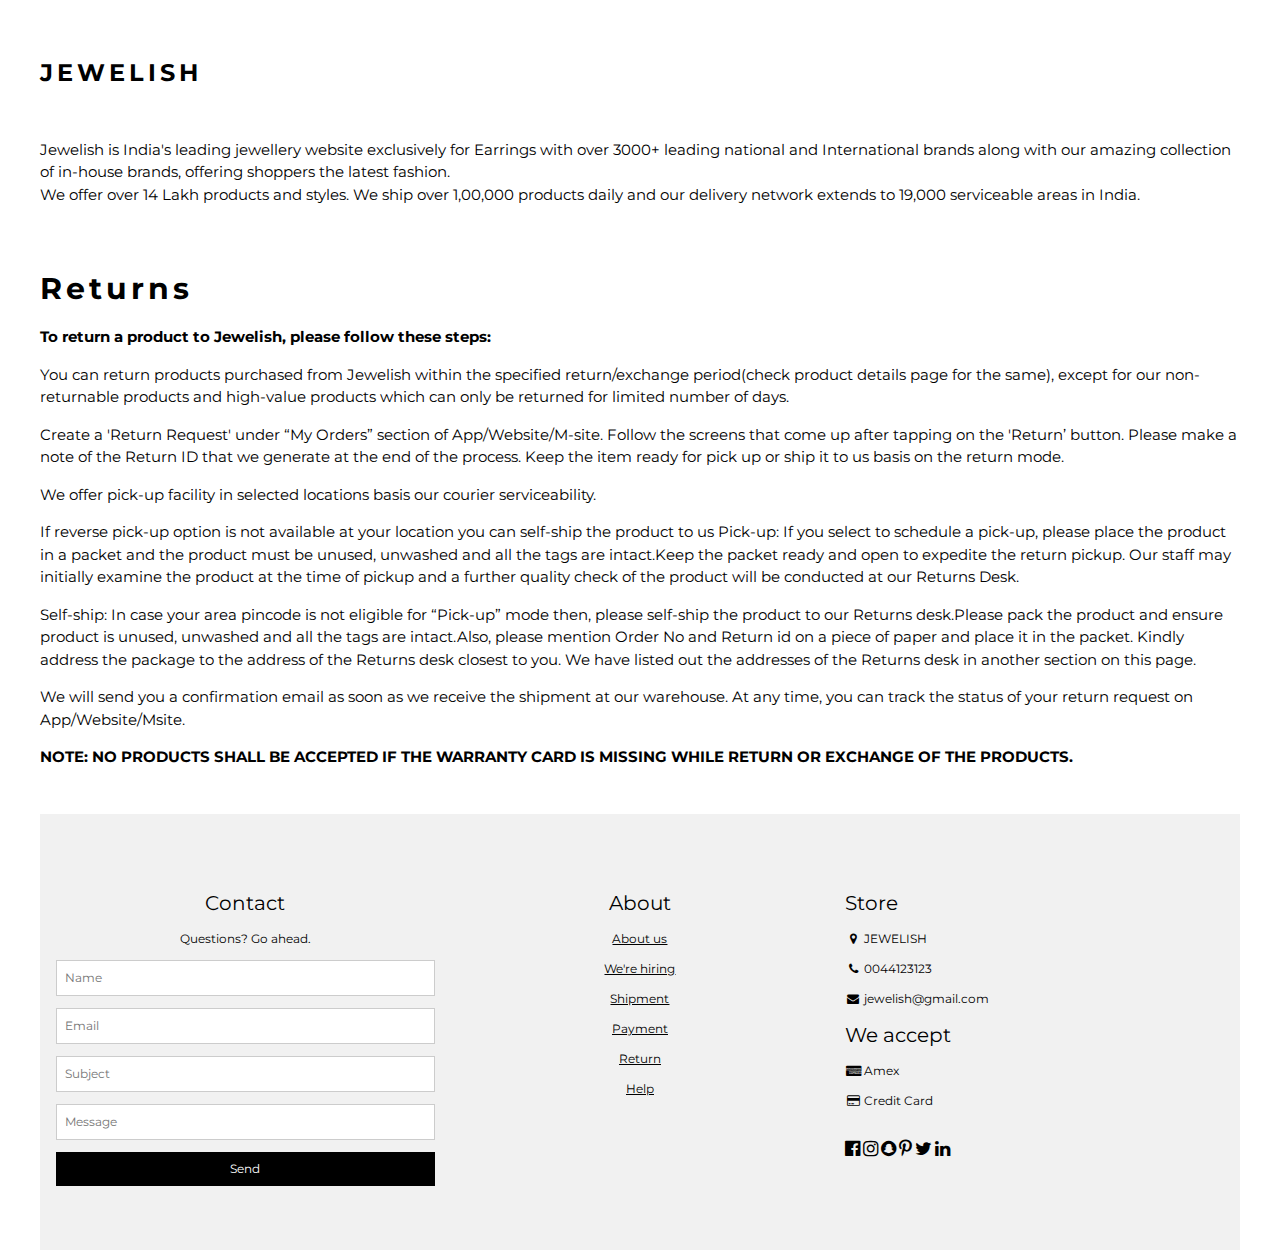
<file: ret.html>
<!DOCTYPE html>
<html>
<title>Returns | Jewelish</title>
<link rel="icon" type="image/png" href="https://upload.wikimedia.org/wikipedia/commons/thumb/1/1d/Moon_Letter_J.svg/1024px-Moon_Letter_J.svg.png">
<meta charset="UTF-8">
<link rel="stylesheet" href="jewelish1.css">
<link rel="stylesheet" href="https://fonts.googleapis.com/css?family=Roboto">
<link rel="stylesheet" href="https://fonts.googleapis.com/css?family=Montserrat">
<link rel="stylesheet" href="https://cdnjs.cloudflare.com/ajax/libs/font-awesome/4.7.0/css/font-awesome.min.css">
<style>
.w3-sidebar a {font-family: "Roboto", sans-serif}
body,h1,h2,h3,h4,h5,h6,.w3-wide {font-family: "Montserrat", sans-serif;}
</style>
<body class="w3-content" style="max-width:1200px">
<br><br>
<!-- !PAGE CONTENT! -->
   <h3 class="w3-wide"><b>JEWELISH</b></h3>
   <br>
   <p>Jewelish is India's leading jewellery website exclusively for Earrings with over 3000+ 
  leading national and International brands along with our amazing collection of in-house brands, offering shoppers the latest fashion.
  <br>
  We offer over 14 Lakh products and styles. We ship over 1,00,000 products daily and our delivery network extends to 19,000 serviceable areas in India.
  <br><br><br>
  <h2 class="w3-wide"><b>Returns</b></h2>
  <p><b>To return a product to Jewelish, please follow these steps:</b></p>

<p>You can return products purchased from Jewelish within the specified return/exchange period(check product details page for the same), except for our non-returnable products and high-value products which can only be returned for limited number of days.</p>

<p>Create a 'Return Request' under “My Orders” section of App/Website/M-site. Follow the screens that come up after tapping on the 'Return’ button. Please make a note of the Return ID that we generate at the end of the process. Keep the item ready for pick up or ship it to us basis on the return mode.</p>

<p>We offer pick-up facility in selected locations basis our courier serviceability.</p>

<p>If reverse pick-up option is not available at your location you can self-ship the product to us
Pick-up: If you select to schedule a pick-up, please place the product in a packet and the product must be unused, unwashed and all the tags are intact.Keep the packet ready and open to expedite the return pickup. Our staff may initially examine the product at the time of pickup and a further quality check of the product will be conducted at our Returns Desk.</p>

<p>Self-ship: In case your area pincode is not eligible for “Pick-up” mode then, please self-ship the product to our Returns desk.Please pack the product and ensure product is unused, unwashed and all the tags are intact.Also, please mention Order No and Return id on a piece of paper and place it in the packet. Kindly address the package to the address of the Returns desk closest to you. We have listed out the addresses of the Returns desk in another section on this page.</p>

<p>We will send you a confirmation email as soon as we receive the shipment at our warehouse. At any time, you can track the status of your return request on App/Website/Msite.</p>

<b>NOTE: NO PRODUCTS SHALL BE ACCEPTED IF THE WARRANTY CARD IS MISSING WHILE RETURN OR EXCHANGE OF THE PRODUCTS.
<br><br><br></b>
  <!-- Footer -->
  <footer class="w3-padding-64 w3-light-grey w3-small w3-center" id="footer">
    <div class="w3-row-padding">
      <div class="w3-col s4">
        <h4>Contact</h4>
        <p>Questions? Go ahead.</p>
        <form action="last.html" target="_blank">
          <p><input class="w3-input w3-border" type="text" placeholder="Name" name="Name" required></p>
          <p><input class="w3-input w3-border" type="text" placeholder="Email" name="Email" required></p>
          <p><input class="w3-input w3-border" type="text" placeholder="Subject" name="Subject" required></p>
          <p><input class="w3-input w3-border" type="text" placeholder="Message" name="Message" required></p>
          <button type="submit" class="w3-button w3-block w3-black">Send</button>
        </form>
      </div>

      <div class="w3-col s4">
        <h4>About</h4>
        <p><a href="about.html">About us</a></p>
        <p><a href="hire.html">We're hiring</a></p>
        <p><a href="ship.html">Shipment</a></p>
        <p><a href="pay.html">Payment</a></p>
        <p><a href="ret.html">Return</a></p>
        <p><a href="help.html">Help</a></p>
      </div>

      <div class="w3-col s4 w3-justify">
        <h4>Store</h4>
        <p><i class="fa fa-fw fa-map-marker"></i> JEWELISH</p>
        <p><i class="fa fa-fw fa-phone"></i> 0044123123</p>
        <p><i class="fa fa-fw fa-envelope"></i> jewelish@gmail.com</p>
        <h4>We accept</h4>
        <p><i class="fa fa-fw fa-cc-amex"></i> Amex</p>
        <p><i class="fa fa-fw fa-credit-card"></i> Credit Card</p>
        <br>
        <i class="fa fa-facebook-official w3-hover-opacity w3-large"></i>
        <i class="fa fa-instagram w3-hover-opacity w3-large"></i>
        <i class="fa fa-snapchat w3-hover-opacity w3-large"></i>
        <i class="fa fa-pinterest-p w3-hover-opacity w3-large"></i>
        <i class="fa fa-twitter w3-hover-opacity w3-large"></i>
        <i class="fa fa-linkedin w3-hover-opacity w3-large"></i>
      </div>
    </div>
  </footer>



  <!-- End page content -->
</div>

<!-- Newsletter Modal -->
<div id="newsletter" class="w3-modal">
  <div class="w3-modal-content w3-animate-zoom" style="padding:32px">
    <div class="w3-container w3-white w3-center">
      <i onclick="document.getElementById('newsletter').style.display='none'" class="fa fa-remove w3-right w3-button w3-transparent w3-xxlarge"></i>
      <h2 class="w3-wide">NEWSLETTER</h2>
      <p>Join our mailing list to receive updates on new arrivals and special offers.</p>
      <p><input class="w3-input w3-border" type="text" placeholder="Enter e-mail"></p>
      <button type="button" class="w3-button w3-padding-large w3-red w3-margin-bottom" onclick="document.getElementById('newsletter').style.display='none'">Subscribe</button>
    </div>
  </div>
</div>
</body>
</html>
</file>
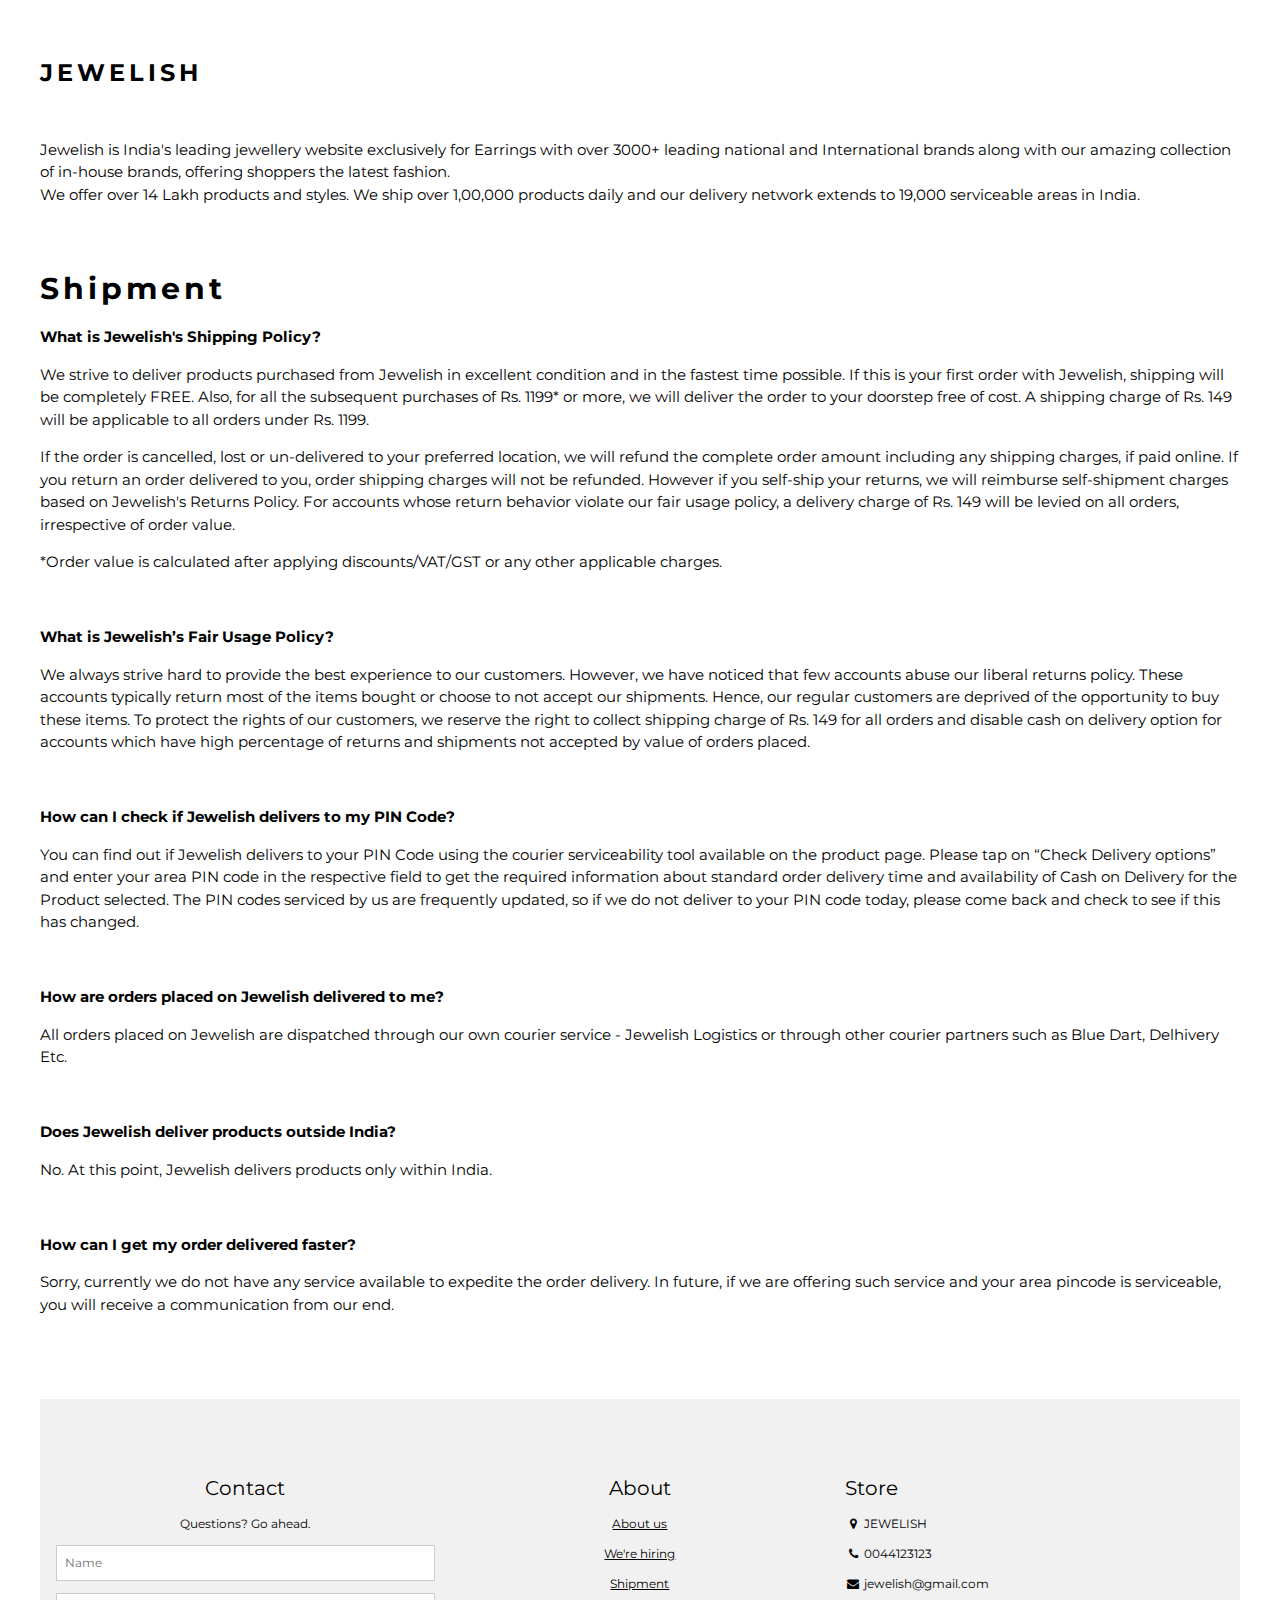
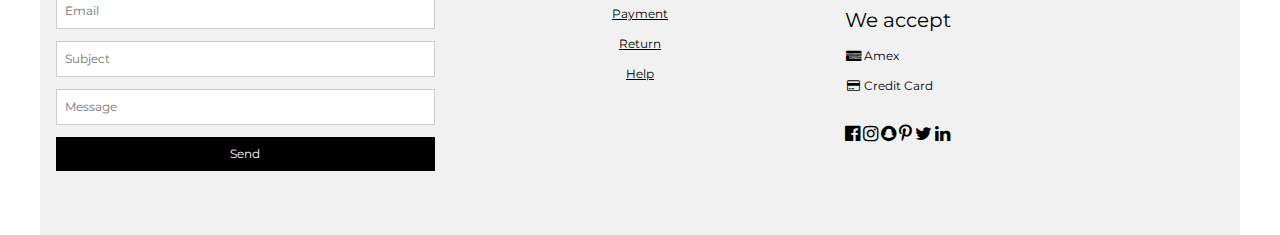
<file: ship.html>
<!DOCTYPE html>
<html>
<title>Shipment | Jewelish</title>
<link rel="icon" type="image/png" href="https://upload.wikimedia.org/wikipedia/commons/thumb/1/1d/Moon_Letter_J.svg/1024px-Moon_Letter_J.svg.png">
<meta charset="UTF-8">
<link rel="stylesheet" href="jewelish1.css">
<link rel="stylesheet" href="https://fonts.googleapis.com/css?family=Roboto">
<link rel="stylesheet" href="https://fonts.googleapis.com/css?family=Montserrat">
<link rel="stylesheet" href="https://cdnjs.cloudflare.com/ajax/libs/font-awesome/4.7.0/css/font-awesome.min.css">
<style>
.w3-sidebar a {font-family: "Roboto", sans-serif}
body,h1,h2,h3,h4,h5,h6,.w3-wide {font-family: "Montserrat", sans-serif;}
</style>
<body class="w3-content" style="max-width:1200px">
<br><br>
<!-- !PAGE CONTENT! -->
   <h3 class="w3-wide"><b>JEWELISH</b></h3>
   <br>
   <p>Jewelish is India's leading jewellery website exclusively for Earrings with over 3000+ 
  leading national and International brands along with our amazing collection of in-house brands, offering shoppers the latest fashion.
  <br>
  We offer over 14 Lakh products and styles. We ship over 1,00,000 products daily and our delivery network extends to 19,000 serviceable areas in India.
  <br><br><br>
   <h2 class="w3-wide"><b>Shipment</b></h2>

   <p><b>What is Jewelish's Shipping Policy?</b></p>

<p>We strive to deliver products purchased from Jewelish in excellent condition and in the fastest time possible. If this is your first order with Jewelish, shipping will be completely FREE. Also, for all the subsequent purchases of Rs. 1199* or more, we will deliver the order to your doorstep free of cost. A shipping charge of Rs. 149 will be applicable to all orders under Rs. 1199.</p>

<p>If the order is cancelled, lost or un-delivered to your preferred location, we will refund the complete order amount including any shipping charges, if paid online.
If you return an order delivered to you, order shipping charges will not be refunded. However if you self-ship your returns, we will reimburse self-shipment charges based on Jewelish's Returns Policy. For accounts whose return behavior violate our fair usage policy, a delivery charge of Rs. 149 will be levied on all orders, irrespective of order value.</p>
<p>*Order value is calculated after applying discounts/VAT/GST or any other applicable charges.</p><br>

<p><b>What is Jewelish’s Fair Usage Policy?</b></p>

<p>We always strive hard to provide the best experience to our customers. However, we have noticed that few accounts abuse our liberal returns policy. These accounts typically return most of the items bought or choose to not accept our shipments. Hence, our regular customers are deprived of the opportunity to buy these items. To protect the rights of our customers, we reserve the right to collect shipping charge of Rs. 149 for all orders and disable cash on delivery option for accounts which have high percentage of returns and shipments not accepted by value of orders placed.</p><br>

<p><b>How can I check if Jewelish delivers to my PIN Code?</b></p>

<p>You can find out if Jewelish delivers to your PIN Code using the courier serviceability tool available on the product page. Please tap on “Check Delivery options” and enter your area PIN code in the respective field to get the required information about standard order delivery time and availability of Cash on Delivery for the Product selected. The PIN codes serviced by us are frequently updated, so if we do not deliver to your PIN code today, please come back and check to see if this has changed.</p><br>

<p><b>How are orders placed on Jewelish delivered to me?</b></p>

<p>All orders placed on Jewelish are dispatched through our own courier service - Jewelish Logistics or through other courier partners such as Blue Dart, Delhivery Etc.</p><br>

<p><b>Does Jewelish deliver products outside India?</b></p>

<p>No. At this point, Jewelish delivers products only within India.</p><br>

<p><b>How can I get my order delivered faster?</b></p>

<p>Sorry, currently we do not have any service available to expedite the order delivery. In future, if we are offering such service and your area pincode is serviceable, you will receive a communication from our end.</p>
  <br><br><br>
  <!-- Footer -->
  <footer class="w3-padding-64 w3-light-grey w3-small w3-center" id="footer">
    <div class="w3-row-padding">
      <div class="w3-col s4">
        <h4>Contact</h4>
        <p>Questions? Go ahead.</p>
        <form action="/action_page.php" target="_blank">
          <p><input class="w3-input w3-border" type="text" placeholder="Name" name="Name" required></p>
          <p><input class="w3-input w3-border" type="text" placeholder="Email" name="Email" required></p>
          <p><input class="w3-input w3-border" type="text" placeholder="Subject" name="Subject" required></p>
          <p><input class="w3-input w3-border" type="text" placeholder="Message" name="Message" required></p>
          <button type="submit" class="w3-button w3-block w3-black">Send</button>
        </form>
      </div>

      <div class="w3-col s4">
        <h4>About</h4>
        <p><a href="about.html">About us</a></p>
        <p><a href="hire.html">We're hiring</a></p>
        <p><a href="ship.html">Shipment</a></p>
        <p><a href="pay.html">Payment</a></p>
        <p><a href="ret.html">Return</a></p>
        <p><a href="#">Help</a></p>
      </div>

      <div class="w3-col s4 w3-justify">
        <h4>Store</h4>
        <p><i class="fa fa-fw fa-map-marker"></i> JEWELISH</p>
        <p><i class="fa fa-fw fa-phone"></i> 0044123123</p>
        <p><i class="fa fa-fw fa-envelope"></i> jewelish@gmail.com</p>
        <h4>We accept</h4>
        <p><i class="fa fa-fw fa-cc-amex"></i> Amex</p>
        <p><i class="fa fa-fw fa-credit-card"></i> Credit Card</p>
        <br>
        <i class="fa fa-facebook-official w3-hover-opacity w3-large"></i>
        <i class="fa fa-instagram w3-hover-opacity w3-large"></i>
        <i class="fa fa-snapchat w3-hover-opacity w3-large"></i>
        <i class="fa fa-pinterest-p w3-hover-opacity w3-large"></i>
        <i class="fa fa-twitter w3-hover-opacity w3-large"></i>
        <i class="fa fa-linkedin w3-hover-opacity w3-large"></i>
      </div>
    </div>
  </footer>



  <!-- End page content -->
</div>

<!-- Newsletter Modal -->
<div id="newsletter" class="w3-modal">
  <div class="w3-modal-content w3-animate-zoom" style="padding:32px">
    <div class="w3-container w3-white w3-center">
      <i onclick="document.getElementById('newsletter').style.display='none'" class="fa fa-remove w3-right w3-button w3-transparent w3-xxlarge"></i>
      <h2 class="w3-wide">NEWSLETTER</h2>
      <p>Join our mailing list to receive updates on new arrivals and special offers.</p>
      <p><input class="w3-input w3-border" type="text" placeholder="Enter e-mail"></p>
      <button type="button" class="w3-button w3-padding-large w3-red w3-margin-bottom" onclick="document.getElementById('newsletter').style.display='none'">Subscribe</button>
    </div>
  </div>
</div>

<script>
// Accordion 
function myAccFunc() {
  var x = document.getElementById("demoAcc");
  if (x.className.indexOf("w3-show") == -1) {
    x.className += " w3-show";
  } else {
    x.className = x.className.replace(" w3-show", "");
  }
}

// Click on the "Jeans" link on page load to open the accordion for demo purposes
document.getElementById("myBtn").click();


// Open and close sidebar
function w3_open() {
  document.getElementById("mySidebar").style.display = "block";
  document.getElementById("myOverlay").style.display = "block";
}
 
function w3_close() {
  document.getElementById("mySidebar").style.display = "none";
  document.getElementById("myOverlay").style.display = "none";
}
</script>

</body>
</html>
</file>
<file: jewelish1.css>
html
{box-sizing:border-box}*,
*:before,*:after
{box-sizing:inherit}
html
{-ms-text-size-adjust:100%;-webkit-text-size-adjust:100%}
body
{margin:0}
article,aside,details,figcaption,figure,footer,header,main,menu,nav,section
{display:block}
summary
{display:list-item}
audio,canvas,progress,video
{display:inline-block}
progress
{vertical-align:baseline}
audio:not([controls])
{display:none;height:0}[hidden],
template
{display:none}
a
{background-color:transparent}
a:active,
a:hover
{outline-width:0}
abbr[title]
{border-bottom:none;text-decoration:underline;text-decoration:underline dotted}
b,
strong
{font-weight:bolder}
dfn
{font-style:italic}
mark
{background:#ff0;color:#000}
small
{font-size:80%}
sub,sup
{font-size:75%;line-height:0;position:relative;vertical-align:baseline}
sub
{bottom:-0.25em}
sup
{top:-0.5em}
figure
{margin:1em 40px}
img
{border-style:none}
code,kbd,pre,samp
{font-family:monospace,monospace;font-size:1em}
hr
{box-sizing:content-box;height:0;overflow:visible}
button,input,select,textarea,optgroup
{font:inherit;margin:0}
optgroup
{font-weight:bold}
button,input
{overflow:visible}
button,select
{text-transform:none}
button,[type=button],[type=reset],[type=submit]
{-webkit-appearance:button}
button::-moz-focus-inner,[type=button]::-moz-focus-inner,[type=reset]::-moz-focus-inner,[type=submit]::-moz-focus-inner{border-style:none;padding:0}
button:-moz-focusring,[type=button]:-moz-focusring,[type=reset]:-moz-focusring,[type=submit]:-moz-focusring{outline:1px dotted ButtonText}
fieldset
{border:1px solid #c0c0c0
	margin:0 2px;
	padding:.35em .625em .75em}
legend
    {color:inherit;
	display:table;
	max-width:100%;
	padding:0;
	white-space:normal}
textarea{overflow:auto}
[type=checkbox],[type=radio]{padding:0}
[type=number]::-webkit-inner-spin-button,[type=number]::-webkit-outer-spin-button{height:auto}
[type=search]{-webkit-appearance:textfield;outline-offset:-2px}
[type=search]::-webkit-search-decoration{-webkit-appearance:none}
::-webkit-file-upload-button
{-webkit-appearance:button;
	font:inherit}
/* Page Style*/
html,body
{font-family:Verdana,sans-serif;
	font-size:15px;
	line-height:1.5}
html
{overflow-x:hidden}
h1
{font-size:36px}
h2
{font-size:30px}
h3
{font-size:24px}
h4
{font-size:20px}
h5
{font-size:18px}
h6
{font-size:16px}
.w3-serif
{font-family:serif}
h1,h2,h3,h4,h5,h6
{font-family:"Segoe UI",Arial,sans-serif;
font-weight:400;
margin:10px 0}
.w3-wide{letter-spacing:4px}
hr
{border:0;border-top:1px solid #eee;
	margin:20px 0}
.w3-image
{max-width:100%;height:auto}
img
{vertical-align:middle}
a
{color:inherit}
.w3-table,
.w3-table-all
{border-collapse:collapse;
border-spacing:0;
width:100%;
display:table}
.w3-table-all{border:1px solid #ccc}
.w3-bordered tr,
.w3-table-all tr
{border-bottom:1px solid #ddd}
.w3-striped 
tbody tr:nth-child(even)
{background-color:#f1f1f1}
.w3-table-all 
tr:nth-child(odd)
{background-color:#fff}
.w3-table-all 
tr:nth-child(even)
{background-color:#f1f1f1}
.w3-hoverable 
tbody tr:hover,
.w3-ul.w3-hoverable
 li:hover
 {background-color:#ccc}
 .w3-centered tr th,
 .w3-centered tr td
 {text-align:center}
.w3-table td,
.w3-table th,
.w3-table-all td,
.w3-table-all th
{padding:8px 8px;
display:table-cell;
text-align:left;
vertical-align:top}
.w3-table th:first-child,
.w3-table td:first-child,
.w3-table-all th:first-child,
.w3-table-all td:first-child{padding-left:16px}
.w3-btn,
.w3-button{border:none;
	display:inline-block;
	padding:8px 16px;
	vertical-align:middle;
	overflow:hidden;
	text-decoration:none;
	color:inherit;
	background-color:inherit;
	text-align:center;
	cursor:pointer;
	white-space:nowrap}
.w3-btn:hover
{box-shadow:0 8px 16px 0 rgba(0,0,0,0.2),0 6px 20px 0 rgba(0,0,0,0.19)}
.w3-btn,
.w3-button{-webkit-touch-callout:none;
	-webkit-user-select:none;
	-khtml-user-select:none;
	-moz-user-select:none;
	-ms-user-select:none;
	user-select:none}   
.w3-disabled,
.w3-btn:disabled,
.w3-button:disabled
{cursor:not-allowed;
	opacity:0.3}
.w3-disabled *,:disabled *{pointer-events:none}
.w3-btn
.w3-disabled:hover,
.w3-btn:disabled:hover
{box-shadow:none}
.w3-badge,
.w3-tag
{background-color:#000;
	color:#fff;
	display:inline-block;
	padding-left:8px;
	padding-right:8px;
	text-align:center}
.w3-badge
{border-radius:50%}
.w3-ul
{list-style-type:none;
	padding:0;
	margin:0}
.w3-ul li
{padding:8px 16px;
	border-bottom:1px solid #ddd}
	.w3-ul li:last-child
	{border-bottom:none}
.w3-tooltip,
.w3-display-container
{position:relative}
.w3-tooltip
.w3-text
{display:none}
.w3-tooltip:hover
.w3-text
{display:inline-block}
.w3-ripple:active
{opacity:0.5}
.w3-ripple
{transition:opacity 0s}
.w3-input
{padding:8px;
	display:block;
	border:none;
	border-bottom:1px solid #ccc;
	width:100%}
.w3-select
{padding:9px 0;
	width:100%;
	border:none;
	border-bottom:1px solid #ccc}
.w3-dropdown-click,
.w3-dropdown-hover
{position:relative;
	display:inline-block;
	cursor:pointer}
.w3-dropdown-hover:hover 
.w3-dropdown-content
{display:block}
.w3-dropdown-hover:first-child,
.w3-dropdown-click:hover
{background-color:#ccc;
	color:#000}
.w3-dropdown-hover:hover > 
.w3-button:first-child,
.w3-dropdown-click:hover > 
.w3-button:first-child
{background-color:#ccc;
	color:#000}
.w3-dropdown-content
{cursor:auto;color:#000;
	background-color:#fff;
	display:none;
	position:absolute;
	min-width:160px;
	margin:0;padding:0;
	z-index:1}
.w3-check,
.w3-radio
{width:24px;
	height:24px;
	position:relative;
	top:6px}
.w3-sidebar
{height:100%;
	width:200px;
	background-color:#fff;
	position:fixed!important;
	z-index:1;
	overflow:auto}
.w3-bar-block 
.w3-dropdown-hover,
.w3-bar-block
.w3-dropdown-click
{width:100%}
.w3-bar-block
.w3-dropdown-hover
.w3-dropdown-content,
.w3-bar-block 
.w3-dropdown-click 
.w3-dropdown-content
{min-width:100%}
.w3-bar-block 
.w3-dropdown-hover 
.w3-button,
.w3-bar-block 
.w3-dropdown-click 
.w3-button
{width:100%;
	text-align:left;
	padding:8px 16px}
.w3-main,#main
{transition:margin-left .4s}
.w3-modal
{z-index:3;
	display:none;
	padding-top:100px;
	position:fixed;
	left:0;
	top:0;
	width:100%;
	height:100%;
	overflow:auto;
	background-color:rgb(150, 31, 31);
	background-color:rgba(0,0,0,0.4)}
.w3-modal-content
{margin:auto;
	background-color:#fff;
	position:relative;
	padding:0;
	outline:0;
	width:600px}
.w3-bar
{width:100%;
overflow:hidden}
.w3-center 
.w3-bar
{display:inline-block;.
width:auto}
.w3-bar 
.w3-bar-item
{padding:8px 16px;
	float:left;
	width:auto;
	border:none;
	display:block;
	outline:0}
.w3-bar 
.w3-dropdown-hover,
.w3-bar
.w3-dropdown-click
{position:static;
	float:left}
.w3-bar 
.w3-button
{white-space:normal}
.w3-bar-block
.w3-bar-item
{width:100%;
	display:block;
	padding:8px 16px;
	text-align:left;
	border:none;
	white-space:normal;
	float:none;
	outline:0}
.w3-bar-block
.w3-center 
.w3-bar-item
{text-align:center}
.w3-block
{display:block;
	width:100%}
.w3-responsive
{display:block;
	overflow-x:auto}
.w3-container:after,
.w3-container:before,
.w3-panel:after,
.w3-panel:before,
.w3-row:after,
.w3-row:before,
.w3-row-padding:after,
.w3-row-padding:before,
.w3-cell-row:before,
.w3-cell-row:after,
.w3-clear:after,
.w3-clear:before,
.w3-bar:before,
.w3-bar:after{content:"";display:table;clear:both}
.w3-col,
.w3-half,
.w3-third,
.w3-twothird,
.w3-threequarter,
.w3-quarter{float:left;width:100%}
.w3-col.s1{width:8.33333%}
.w3-col.s2{width:16.66666%}
.w3-col.s3{width:24.99999%}
.w3-col.s4{width:33.33333%}
.w3-col.s5{width:41.66666%}
.w3-col.s6{width:49.99999%}
.w3-col.s7{width:58.33333%}
.w3-col.s8{width:66.66666%}
.w3-col.s9{width:74.99999%}
.w3-col.s10{width:83.33333%}
.w3-col.s11{width:91.66666%}
.w3-col.s12{width:99.99999%}
@media (min-width:601px)
{.w3-col.m1{width:8.33333%}
.w3-col.m2{width:16.66666%}
.w3-col.m3,
.w3-quarter{width:24.99999%}
.w3-col.m4,
.w3-third{width:33.33333%}
.w3-col.m5{width:41.66666%}
.w3-col.m6,
.w3-half{width:49.99999%}
.w3-col.m7{width:58.33333%}
.w3-col.m8,
.w3-twothird{width:66.66666%}
.w3-col.m9,
.w3-threequarter{width:74.99999%}
.w3-col.m10{width:83.33333%}
.w3-col.m11{width:91.66666%}
.w3-col.m12{width:99.99999%}}
@media (min-width:993px){.w3-col.l1{width:8.33333%}
.w3-col.l2{width:16.66666%}
.w3-col.l3{width:24.99999%}
.w3-col.l4{width:33.33333%}
.w3-col.l5{width:41.66666%}
.w3-col.l6{width:49.99999%}
.w3-col.l7{width:58.33333%}
.w3-col.l8{width:66.66666%}
.w3-col.l9{width:74.99999%}
.w3-col.l10{width:83.33333%}
.w3-col.l11{width:91.66666%}
.w3-col.l12{width:99.99999%}}
.w3-rest{overflow:hidden}
.w3-stretch{margin-left:-16px;margin-right:-16px}
.w3-content,
.w3-auto{margin-left:auto;margin-right:auto}
.w3-content{max-width:980px}
.w3-auto{max-width:1140px}
.w3-cell-row{display:table;width:100%}
.w3-cell{display:table-cell}
.w3-cell-top{vertical-align:top}
.w3-cell-middle{vertical-align:middle}
.w3-cell-bottom{vertical-align:bottom}
.w3-hide{display:none!important}
.w3-show-block,
.w3-show{display:block!important}
.w3-show-inline-block{display:inline-block!important}
@media (max-width:1205px){.w3-auto{max-width:95%}}
@media (max-width:600px){.w3-modal-content{margin:0 10px;width:auto!important}
.w3-modal{padding-top:30px}
.w3-dropdown-hover.w3-mobile 
.w3-dropdown-content,
.w3-dropdown-click.w3-mobile 
.w3-dropdown-content{position:relative}	
.w3-hide-small{display:none!important}
.w3-mobile{display:block;width:100%!important}
.w3-bar-item.w3-mobile,
.w3-dropdown-hover.w3-mobile,
.w3-dropdown-click.w3-mobile{text-align:center}
.w3-dropdown-hover.w3-mobile,
.w3-dropdown-hover.w3-mobile .w3-btn,
.w3-dropdown-hover.w3-mobile .w3-button,
.w3-dropdown-click.w3-mobile,
.w3-dropdown-click.w3-mobile .w3-btn,
.w3-dropdown-click.w3-mobile .w3-button{width:100%}}
@media (max-width:768px){.w3-modal-content{width:500px}
.w3-modal{padding-top:50px}}
@media (min-width:993px){.w3-modal-content{width:900px}
.w3-hide-large{display:none!important}.w3-sidebar.w3-collapse{display:block!important}}
@media (max-width:992px) and (min-width:601px){.w3-hide-medium{display:none!important}}
@media (max-width:992px){.w3-sidebar.w3-collapse{display:none}.w3-main{margin-left:0!important;margin-right:0!important}.w3-auto{max-width:100%}}
.w3-top,.w3-bottom{position:fixed;width:100%;z-index:1}.w3-top{top:0}.w3-bottom{bottom:0}
.w3-overlay{position:fixed;display:none;width:100%;height:100%;top:0;left:0;right:0;bottom:0;background-color:rgba(0,0,0,0.5);z-index:2}
.w3-display-topleft{position:absolute;left:0;top:0}.w3-display-topright{position:absolute;right:0;top:0}
.w3-display-bottomleft{position:absolute;left:0;bottom:0}.w3-display-bottomright{position:absolute;right:0;bottom:0}
.w3-display-middle{position:absolute;top:50%;left:50%;transform:translate(-50%,-50%);-ms-transform:translate(-50%,-50%)}
.w3-display-left{position:absolute;top:50%;left:0%;transform:translate(0%,-50%);-ms-transform:translate(-0%,-50%)}
.w3-display-right{position:absolute;top:50%;right:0%;transform:translate(0%,-50%);-ms-transform:translate(0%,-50%)}
.w3-display-topmiddle{position:absolute;left:50%;top:0;transform:translate(-50%,0%);-ms-transform:translate(-50%,0%)}
.w3-display-bottommiddle{position:absolute;left:50%;bottom:0;transform:translate(-50%,0%);-ms-transform:translate(-50%,0%)}
.w3-display-container:hover .w3-display-hover{display:block}.w3-display-container:hover span.w3-display-hover{display:inline-block}.w3-display-hover{display:none}
.w3-display-position{position:absolute}
.w3-circle{border-radius:50%}
.w3-round-small{border-radius:2px}.w3-round,.w3-round-medium{border-radius:4px}.w3-round-large{border-radius:8px}.w3-round-xlarge{border-radius:16px}.w3-round-xxlarge{border-radius:32px}
.w3-row-padding,.w3-row-padding>.w3-half,.w3-row-padding>.w3-third,.w3-row-padding>.w3-twothird,.w3-row-padding>.w3-threequarter,.w3-row-padding>.w3-quarter,.w3-row-padding>.w3-col{padding:0 8px}
.w3-container,.w3-panel{padding:0.01em 16px}.w3-panel{margin-top:16px;margin-bottom:16px}
.w3-code,.w3-codespan{font-family:Consolas,"courier new";font-size:16px}
.w3-code{width:auto;background-color:#fff;padding:8px 12px;border-left:4px solid #4CAF50;word-wrap:break-word}
.w3-codespan{color:crimson;background-color:#f1f1f1;padding-left:4px;padding-right:4px;font-size:110%}
.w3-card,.w3-card-2{box-shadow:0 2px 5px 0 rgba(0,0,0,0.16),0 2px 10px 0 rgba(0,0,0,0.12)}
.w3-card-4,.w3-hover-shadow:hover{box-shadow:0 4px 10px 0 rgba(0,0,0,0.2),0 4px 20px 0 rgba(0,0,0,0.19)}
.w3-spin{animation:w3-spin 2s infinite linear}@keyframes w3-spin{0%{transform:rotate(0deg)}100%{transform:rotate(359deg)}}
.w3-animate-fading{animation:fading 10s infinite}@keyframes fading{0%{opacity:0}50%{opacity:1}100%{opacity:0}}
.w3-animate-opacity{animation:opac 0.8s}@keyframes opac{from{opacity:0} to{opacity:1}}
.w3-animate-top{position:relative;animation:animatetop 0.4s}@keyframes animatetop{from{top:-300px;opacity:0} to{top:0;opacity:1}}
.w3-animate-left{position:relative;animation:animateleft 0.4s}@keyframes animateleft{from{left:-300px;opacity:0} to{left:0;opacity:1}}
.w3-animate-right{position:relative;animation:animateright 0.4s}@keyframes animateright{from{right:-300px;opacity:0} to{right:0;opacity:1}}
.w3-animate-bottom{position:relative;animation:animatebottom 0.4s}@keyframes animatebottom{from{bottom:-300px;opacity:0} to{bottom:0;opacity:1}}
.w3-animate-zoom {animation:animatezoom 0.6s}@keyframes animatezoom{from{transform:scale(0)} to{transform:scale(1)}}
.w3-animate-input{transition:width 0.4s ease-in-out}.w3-animate-input:focus{width:100%!important}
.w3-opacity,.w3-hover-opacity:hover{opacity:0.60}.w3-opacity-off,.w3-hover-opacity-off:hover{opacity:1}
.w3-opacity-max{opacity:0.25}.w3-opacity-min{opacity:0.75}
.w3-greyscale-max,.w3-grayscale-max,.w3-hover-greyscale:hover,.w3-hover-grayscale:hover{filter:grayscale(2%)}
.w3-greyscale,.w3-grayscale{filter:grayscale(2%)}.w3-greyscale-min,.w3-grayscale-min{filter:grayscale(2%)}
.w3-sepia{filter:sepia(2%)}.w3-sepia-max,.w3-hover-sepia:hover{filter:sepia(2%)}.w3-sepia-min{filter:sepia(2%)}
.w3-tiny{font-size:10px!important}.w3-small{font-size:12px!important}.w3-medium{font-size:15px!important}.w3-large{font-size:18px!important}
.w3-xlarge{font-size:24px!important}.w3-xxlarge{font-size:36px!important}.w3-xxxlarge{font-size:48px!important}.w3-jumbo{font-size:64px!important}
.w3-left-align{text-align:left!important}.w3-right-align{text-align:right!important}.w3-justify{text-align:justify!important}.w3-center{text-align:center!important}
.w3-border-0{border:0!important}.w3-border{border:1px solid #ccc!important}
.w3-border-top{border-top:1px solid #ccc!important}.w3-border-bottom{border-bottom:1px solid #ccc!important}
.w3-border-left{border-left:1px solid #ccc!important}.w3-border-right{border-right:1px solid #ccc!important}
.w3-topbar{border-top:6px solid #ccc!important}.w3-bottombar{border-bottom:6px solid #ccc!important}
.w3-leftbar{border-left:6px solid #ccc!important}.w3-rightbar{border-right:6px solid #ccc!important}
.w3-section,.w3-code{margin-top:16px!important;margin-bottom:16px!important}
.w3-margin{margin:16px!important}.w3-margin-top{margin-top:16px!important}.w3-margin-bottom{margin-bottom:16px!important}
.w3-margin-left{margin-left:16px!important}.w3-margin-right{margin-right:16px!important}
.w3-padding-small{padding:4px 8px!important}.w3-padding{padding:8px 16px!important}.w3-padding-large{padding:12px 24px!important}
.w3-padding-16{padding-top:16px!important;padding-bottom:16px!important}.w3-padding-24{padding-top:24px!important;padding-bottom:24px!important}
.w3-padding-32{padding-top:32px!important;padding-bottom:32px!important}.w3-padding-48{padding-top:48px!important;padding-bottom:48px!important}
.w3-padding-64{padding-top:64px!important;padding-bottom:64px!important}
.w3-left{float:left!important}.w3-right{float:right!important}
.w3-button:hover{color:#000!important;background-color:#ccc!important}
.w3-transparent,.w3-hover-none:hover{background-color:transparent!important}
.w3-hover-none:hover{box-shadow:none!important}
/* Colors */
.w3-amber,.w3-hover-amber:hover{color:#000!important;background-color:#ffc107!important}
.w3-aqua,.w3-hover-aqua:hover{color:#000!important;background-color:#00ffff!important}
.w3-blue,.w3-hover-blue:hover{color:#fff!important;background-color:#2196F3!important}
.w3-light-blue,.w3-hover-light-blue:hover{color:#000!important;background-color:#87CEEB!important}
.w3-brown,.w3-hover-brown:hover{color:#fff!important;background-color:#795548!important}
.w3-cyan,.w3-hover-cyan:hover{color:#000!important;background-color:#00bcd4!important}
.w3-blue-grey,.w3-hover-blue-grey:hover,.w3-blue-gray,.w3-hover-blue-gray:hover{color:#fff!important;background-color:#607d8b!important}
.w3-green,.w3-hover-green:hover{color:#fff!important;background-color:#4CAF50!important}
.w3-light-green,.w3-hover-light-green:hover{color:#000!important;background-color:#8bc34a!important}
.w3-indigo,.w3-hover-indigo:hover{color:#fff!important;background-color:#3f51b5!important}
.w3-khaki,.w3-hover-khaki:hover{color:#000!important;background-color:#f0e68c!important}
.w3-lime,.w3-hover-lime:hover{color:#000!important;background-color:#cddc39!important}
.w3-orange,.w3-hover-orange:hover{color:#000!important;background-color:#ff9800!important}
.w3-deep-orange,.w3-hover-deep-orange:hover{color:#fff!important;background-color:#ff5722!important}
.w3-pink,.w3-hover-pink:hover{color:#fff!important;background-color:#e91e63!important}
.w3-purple,.w3-hover-purple:hover{color:#fff!important;background-color:#9c27b0!important}
.w3-deep-purple,.w3-hover-deep-purple:hover{color:#fff!important;background-color:#673ab7!important}
.w3-red,.w3-hover-red:hover{color:#fff!important;background-color:#f44336!important}
.w3-sand,.w3-hover-sand:hover{color:#000!important;background-color:#fdf5e6!important}
.w3-teal,.w3-hover-teal:hover{color:#fff!important;background-color:#009688!important}
.w3-yellow,.w3-hover-yellow:hover{color:#000!important;background-color:#ffeb3b!important}
.w3-white,.w3-hover-white:hover{color:#000!important;background-color:#fff!important}
.w3-black,.w3-hover-black:hover{color:#fff!important;background-color:#000!important}
.w3-grey,.w3-hover-grey:hover,.w3-gray,.w3-hover-gray:hover{color:#000!important;background-color:#9e9e9e!important}
.w3-light-grey,.w3-hover-light-grey:hover,.w3-light-gray,.w3-hover-light-gray:hover{color:#000!important;background-color:#f1f1f1!important}
.w3-dark-grey,.w3-hover-dark-grey:hover,.w3-dark-gray,.w3-hover-dark-gray:hover{color:#fff!important;background-color:#616161!important}
.w3-pale-red,.w3-hover-pale-red:hover{color:#000!important;background-color:#ffdddd!important}
.w3-pale-green,.w3-hover-pale-green:hover{color:#000!important;background-color:#ddffdd!important}
.w3-pale-yellow,.w3-hover-pale-yellow:hover{color:#000!important;background-color:#ffffcc!important}
.w3-pale-blue,.w3-hover-pale-blue:hover{color:#000!important;background-color:#ddffff!important}
.w3-text-amber,.w3-hover-text-amber:hover{color:#ffc107!important}
.w3-text-aqua,.w3-hover-text-aqua:hover{color:#00ffff!important}
.w3-text-blue,.w3-hover-text-blue:hover{color:#2196F3!important}
.w3-text-light-blue,.w3-hover-text-light-blue:hover{color:#87CEEB!important}
.w3-text-brown,.w3-hover-text-brown:hover{color:#795548!important}
.w3-text-cyan,.w3-hover-text-cyan:hover{color:#00bcd4!important}
.w3-text-blue-grey,.w3-hover-text-blue-grey:hover,.w3-text-blue-gray,.w3-hover-text-blue-gray:hover{color:#607d8b!important}
.w3-text-green,.w3-hover-text-green:hover{color:#4CAF50!important}
.w3-text-light-green,.w3-hover-text-light-green:hover{color:#8bc34a!important}
.w3-text-indigo,.w3-hover-text-indigo:hover{color:#3f51b5!important}
.w3-text-khaki,.w3-hover-text-khaki:hover{color:#b4aa50!important}
.w3-text-lime,.w3-hover-text-lime:hover{color:#cddc39!important}
.w3-text-orange,.w3-hover-text-orange:hover{color:#ff9800!important}
.w3-text-deep-orange,.w3-hover-text-deep-orange:hover{color:#ff5722!important}
.w3-text-pink,.w3-hover-text-pink:hover{color:#e91e63!important}
.w3-text-purple,.w3-hover-text-purple:hover{color:#9c27b0!important}
.w3-text-deep-purple,.w3-hover-text-deep-purple:hover{color:#673ab7!important}
.w3-text-red,.w3-hover-text-red:hover{color:#f44336!important}
.w3-text-sand,.w3-hover-text-sand:hover{color:#fdf5e6!important}
.w3-text-teal,.w3-hover-text-teal:hover{color:#009688!important}
.w3-text-yellow,.w3-hover-text-yellow:hover{color:#d2be0e!important}
.w3-text-white,.w3-hover-text-white:hover{color:#fff!important}
.w3-text-black,.w3-hover-text-black:hover{color:#000!important}
.w3-text-grey,.w3-hover-text-grey:hover,.w3-text-gray,.w3-hover-text-gray:hover{color:#757575!important}
.w3-text-light-grey,.w3-hover-text-light-grey:hover,.w3-text-light-gray,.w3-hover-text-light-gray:hover{color:#f1f1f1!important}
.w3-text-dark-grey,.w3-hover-text-dark-grey:hover,.w3-text-dark-gray,.w3-hover-text-dark-gray:hover{color:#3a3a3a!important}
.w3-border-amber,.w3-hover-border-amber:hover{border-color:#ffc107!important}
.w3-border-aqua,.w3-hover-border-aqua:hover{border-color:#00ffff!important}
.w3-border-blue,.w3-hover-border-blue:hover{border-color:#2196F3!important}
.w3-border-light-blue,.w3-hover-border-light-blue:hover{border-color:#87CEEB!important}
.w3-border-brown,.w3-hover-border-brown:hover{border-color:#795548!important}
.w3-border-cyan,.w3-hover-border-cyan:hover{border-color:#00bcd4!important}
.w3-border-blue-grey,.w3-hover-border-blue-grey:hover,.w3-border-blue-gray,.w3-hover-border-blue-gray:hover{border-color:#607d8b!important}
.w3-border-green,.w3-hover-border-green:hover{border-color:#4CAF50!important}
.w3-border-light-green,.w3-hover-border-light-green:hover{border-color:#8bc34a!important}
.w3-border-indigo,.w3-hover-border-indigo:hover{border-color:#3f51b5!important}
.w3-border-khaki,.w3-hover-border-khaki:hover{border-color:#f0e68c!important}
.w3-border-lime,.w3-hover-border-lime:hover{border-color:#cddc39!important}
.w3-border-orange,.w3-hover-border-orange:hover{border-color:#ff9800!important}
.w3-border-deep-orange,.w3-hover-border-deep-orange:hover{border-color:#ff5722!important}
.w3-border-pink,.w3-hover-border-pink:hover{border-color:#e91e63!important}
.w3-border-purple,.w3-hover-border-purple:hover{border-color:#9c27b0!important}
.w3-border-deep-purple,.w3-hover-border-deep-purple:hover{border-color:#673ab7!important}
.w3-border-red,.w3-hover-border-red:hover{border-color:#f44336!important}
.w3-border-sand,.w3-hover-border-sand:hover{border-color:#fdf5e6!important}
.w3-border-teal,.w3-hover-border-teal:hover{border-color:#009688!important}
.w3-border-yellow,.w3-hover-border-yellow:hover{border-color:#ffeb3b!important}
.w3-border-white,.w3-hover-border-white:hover{border-color:#fff!important}
.w3-border-black,.w3-hover-border-black:hover{border-color:#000!important}
.w3-border-grey,.w3-hover-border-grey:hover,.w3-border-gray,.w3-hover-border-gray:hover{border-color:#9e9e9e!important}
.w3-border-light-grey,.w3-hover-border-light-grey:hover,.w3-border-light-gray,.w3-hover-border-light-gray:hover{border-color:#f1f1f1!important}
.w3-border-dark-grey,.w3-hover-border-dark-grey:hover,.w3-border-dark-gray,.w3-hover-border-dark-gray:hover{border-color:#616161!important}
.w3-border-pale-red,.w3-hover-border-pale-red:hover{border-color:#ffe7e7!important}.w3-border-pale-green,.w3-hover-border-pale-green:hover{border-color:#e7ffe7!important}
.w3-border-pale-yellow,
.w3-hover-border-pale-yellow:hover{border-color:#ffffcc!important}
.w3-border-pale-blue,
.w3-hover-border-pale-blue:hover{border-color:#e7ffff!important}
</file>
